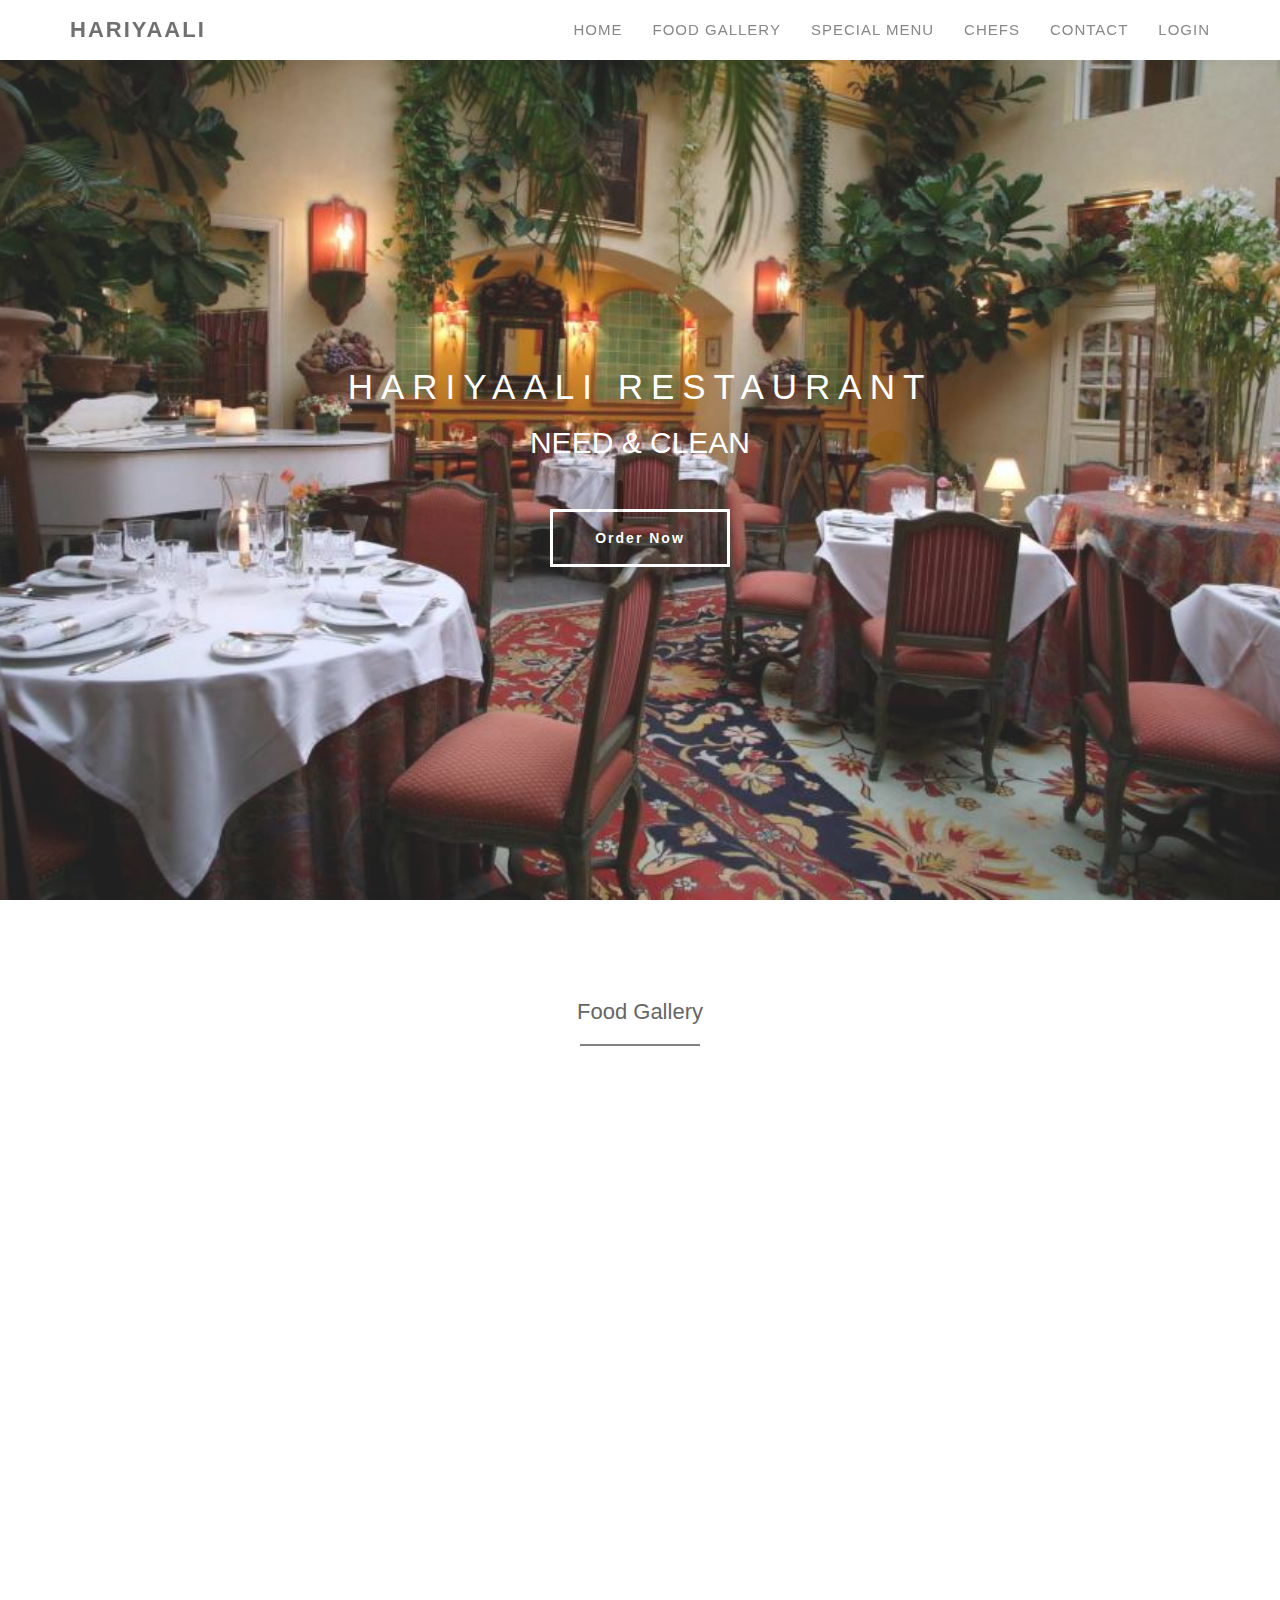
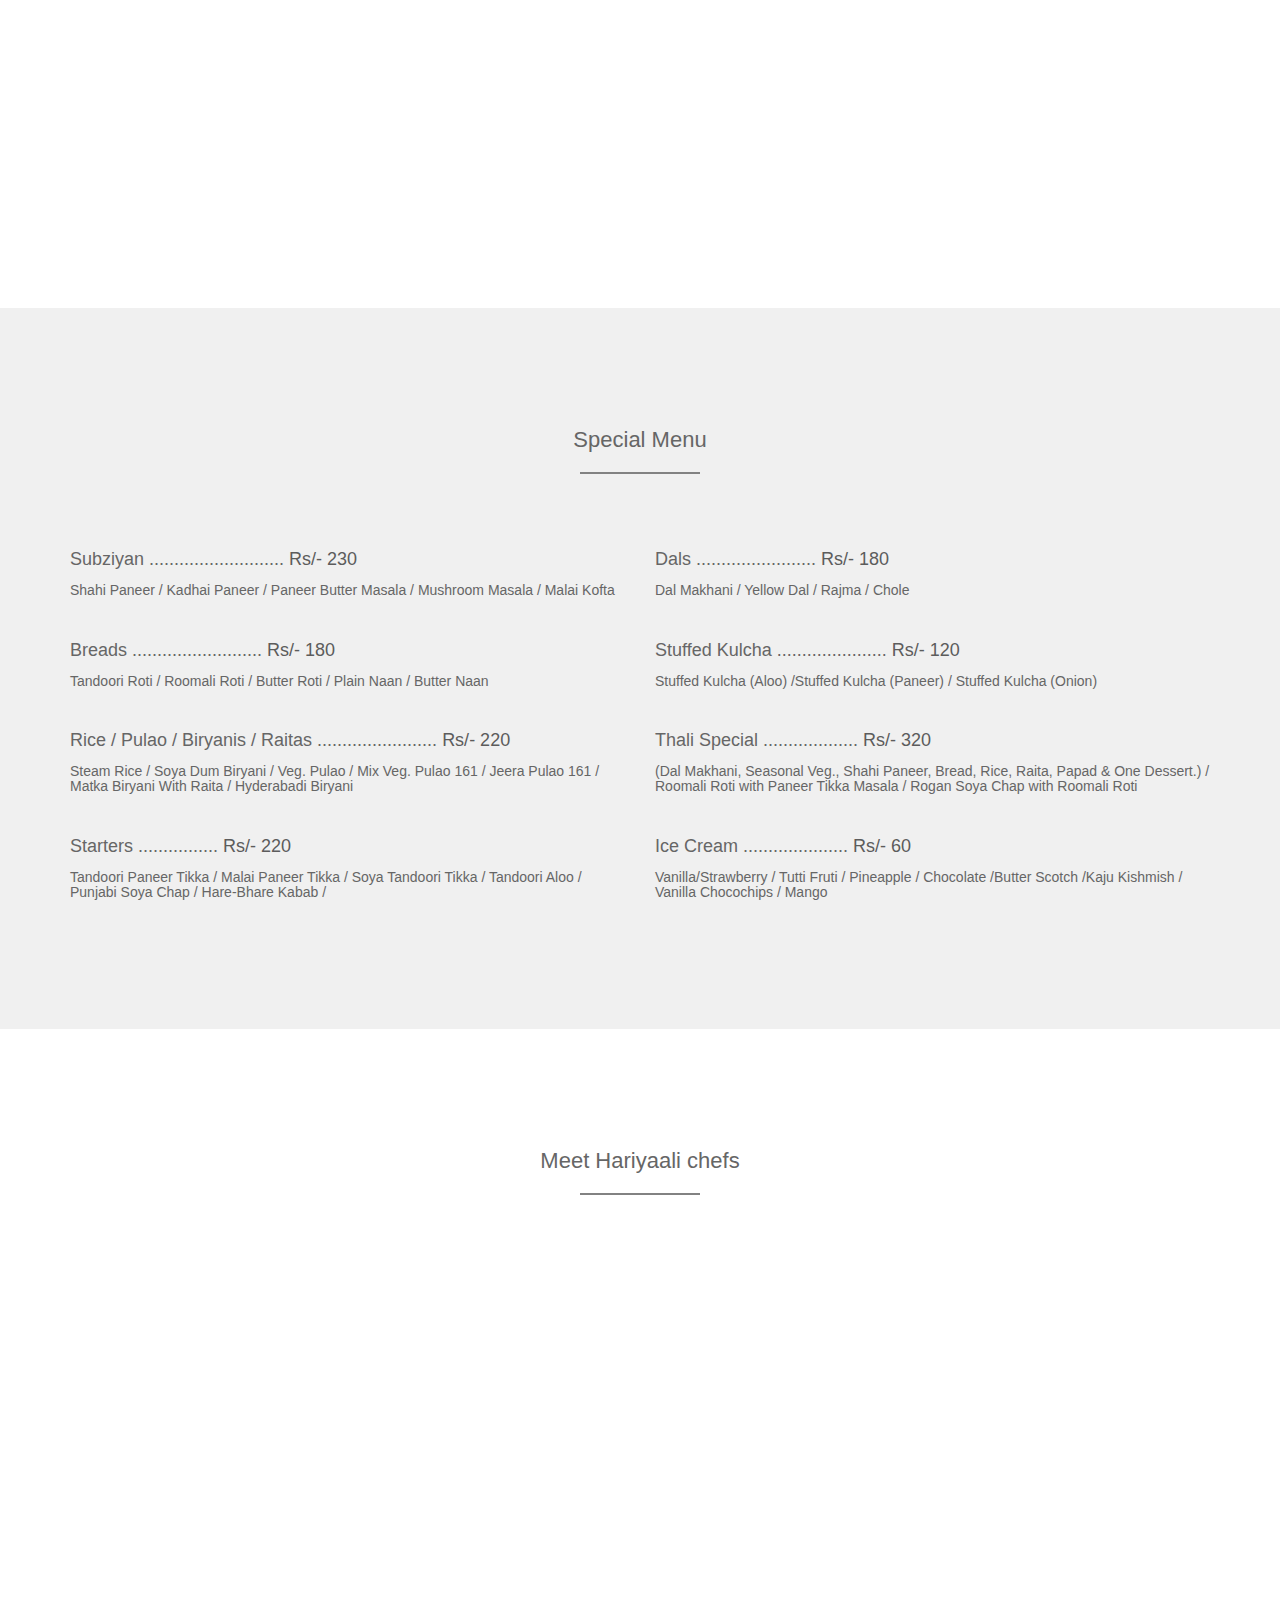
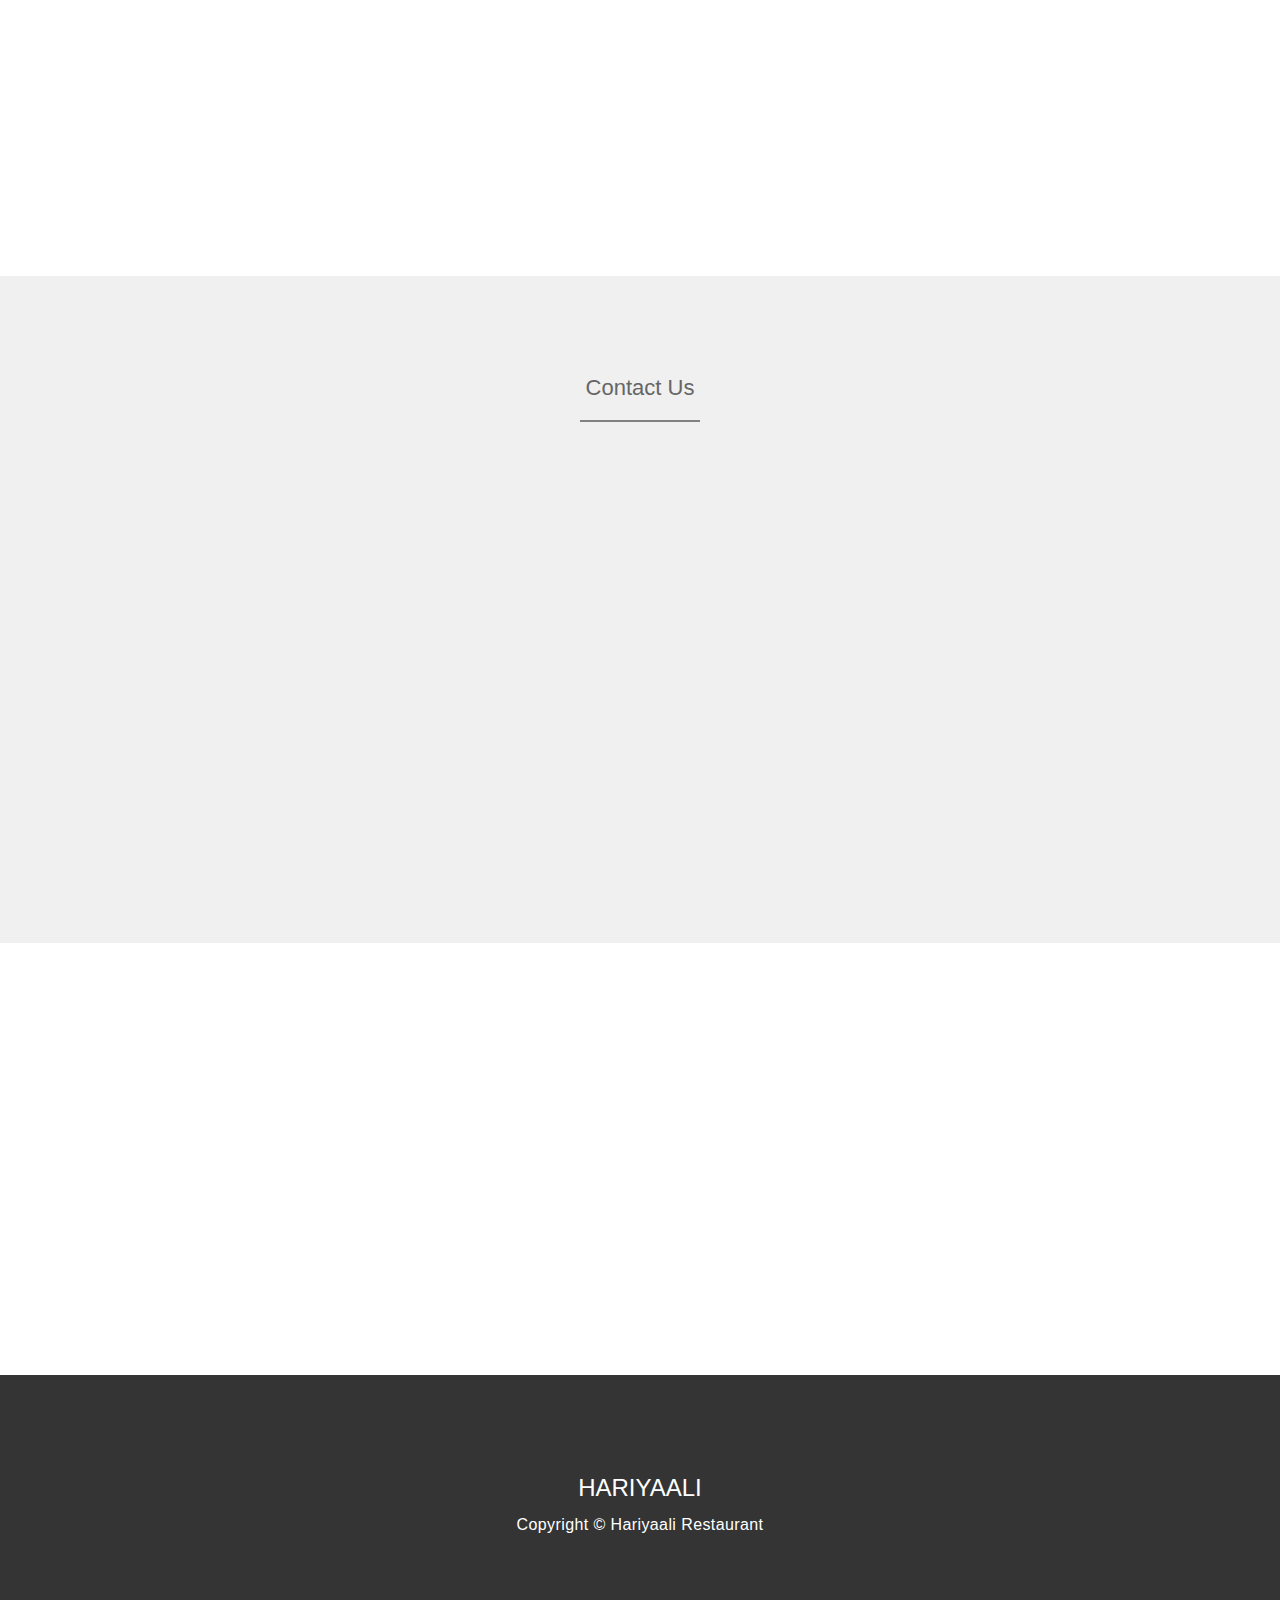
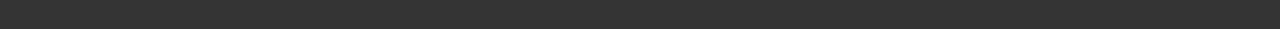
<file: index.html>
<!DOCTYPE html>
<html lang="en">
<head>
	<meta charset="utf-8">
	<title>Restaurant</title>

	<meta http-equiv="X-UA-Compatible" content="IE=Edge">
	<meta name="viewport" content="width=device-width, initial-scale=1">
	<meta name="keywords" content="">
	<meta name="description" content="">

	<link rel="stylesheet" href="css/bootstrap.min.css">
	<link rel="stylesheet" href="css/animate.min.css">
	<link rel="stylesheet" href="css/font-awesome.min.css">
	<link rel="stylesheet" href="css/nivo-lightbox.css">
	<link rel="stylesheet" href="css/nivo_themes/default/default.css">
	<link rel="stylesheet" href="css/style.css">
	<link href='https://fonts.googleapis.com/css?family=Roboto:400,500' rel='stylesheet' type='text/css'>
<link href="order.css" rel="stylesheet">
</head>
<body>

<!-- preloader section -->
<section class="preloader">
	<div class="loader"><img src="images/loading.gif" alt="#" /></div>
	<div class="sk-spinner sk-spinner-pulse"></div>
</section>

<!-- navigation section -->
<section class="navbar navbar-default navbar-fixed-top" role="navigation">
	<div class="container">
		<div class="navbar-header">
			<button class="navbar-toggle" data-toggle="collapse" data-target=".navbar-collapse">
				<span class="icon icon-bar"></span>
				<span class="icon icon-bar"></span>
				<span class="icon icon-bar"></span>
			</button>
			<a href="#" class="navbar-brand">HARIYAALI</a>
		</div>
		<div class="collapse navbar-collapse">
			<ul class="nav navbar-nav navbar-right">
				<li><a href="./index.html" class="smoothScroll">HOME</a></li>
				<li><a href="./food gallery.html"  class="smoothScroll">FOOD GALLERY</a></li>
				<li><a href="./special menu.html" class="smoothScroll">SPECIAL MENU</a></li>
				<li><a href="./chefs.html" class="smoothScroll">CHEFS</a></li>
				<li><a href="./contact.html" class="smoothScroll">CONTACT</a></li>
				<li><a href="./Login.html"  class="smoothScroll">LOGIN</a></li>

			</ul>
		</div>
		
	</div>
</section>

<!-- home section -->
<section id="home" class="parallax-section">
	<div class="container">
		<div class="row">
			<div class="col-md-12 col-sm-12">
				<h1>HARIYAALI RESTAURANT</h1>
				<h2> NEED &amp CLEAN</h2>
				<a href="#gallery" class="smoothScroll btn btn-default">Order Now</a>
			</div>
		</div>
	</div>		
</section>


<!-- gallery section -->
<section id="gallery" class="parallax-section">
	<div class="container">
		<div class="row">
			<div class="col-md-offset-2 col-md-8 col-sm-12 text-center">
				<h1 class="heading">Food Gallery</h1>
				<hr>
			</div>
			<div class="col-md-4 col-sm-4 wow fadeInUp" data-wow-delay="0.3s">
				<a href="images/gallery-img1.jpg" data-lightbox-gallery="zenda-gallery"><img src="images/gallery-img1.jpg" alt="gallery img"></a>
				<div>
					<h3>Dal Makhani </h3>
					<span>Dal Makhani / Yellow Dal / Rajma / Chole </span>
				</div>
				<a href="images/gallery-img2.jpg" data-lightbox-gallery="zenda-gallery"><img src="images/gallery-img2.jpg" alt="gallery img"></a>
				<div>
					<h3>Roomali Roti </h3>
					<span>Tandoori Roti / Roomali Roti / Butter Roti / Plain Naan / Butter Naan </span>
				</div>
			</div>
			<div class="col-md-4 col-sm-4 wow fadeInUp" data-wow-delay="0.6s">
				<a href="images/gallery-img3.jpg" data-lightbox-gallery="zenda-gallery"><img src="images/gallery-img3.jpg" alt="gallery img"></a>
				<div>
					<h3>Tandoori Paneer Tikka </h3>
					<span>Tandoori Paneer Tikka / Malai Paneer Tikka / Soya Tandoori Tikka / Tandoori AlooBread </span>
				</div>
			</div>
			<div class="col-md-4 col-sm-4 wow fadeInUp" data-wow-delay="0.9s">
				<a href="images/gallery-img4.jpg" data-lightbox-gallery="zenda-gallery"><img src="images/gallery-img4.jpg" alt="gallery img"></a>
				<div>
					<h3>Paneer Butter Masala </h3>
					<span>Shahi Paneer / Kadhai Paneer / Paneer Butter Masala / Mushroom Masala / Malai Kofta </span>
				</div>
				<a href="images/gallery-img5.jpg" data-lightbox-gallery="zenda-gallery"><img src="images/gallery-img5.jpg" alt="gallery img"></a>
				<div>
					<h3>Stuffed Kulcha </h3>
					<span>Stuffed Kulcha (Aloo)  /Stuffed Kulcha (Paneer) /  Stuffed Kulcha (Onion)</span>
				</div>
			</div>
		</div>
	</div>
</section>


<!-- menu section -->
<section id="menu" class="parallax-section">
	<div class="container">
		<div class="row">
			<div class="col-md-offset-2 col-md-8 col-sm-12 text-center">
				<h1 class="heading">Special Menu</h1>
				<hr>
			</div>
			<div class="col-md-6 col-sm-6">
				<h4>Subziyan ........................... <span>Rs/- 230</span></h4>
				<h5>Shahi Paneer  /  Kadhai Paneer  /  Paneer Butter Masala  /  Mushroom Masala  /  Malai Kofta</h5>
			</div>
			<div class="col-md-6 col-sm-6">
				<h4>Dals ........................ <span>Rs/- 180</span></h4>
				<h5>Dal Makhani	/ Yellow Dal  / Rajma /  Chole </h5>
			</div>
			<div class="col-md-6 col-sm-6">
				<h4>Breads .......................... <span>Rs/- 180</span></h4>
				<h5>Tandoori Roti  /  Roomali Roti  /  Butter Roti  / Plain Naan	/ Butter Naan</h5>
			</div>
			<div class="col-md-6 col-sm-6">
				<h4>Stuffed Kulcha ...................... <span>Rs/- 120</span></h4>
				<h5>Stuffed Kulcha (Aloo)  /Stuffed Kulcha (Paneer) /  Stuffed Kulcha (Onion)</h5>
			</div>
			<div class="col-md-6 col-sm-6">
				<h4>Rice / Pulao / Biryanis / Raitas ........................ <span>Rs/- 220</span></h4>
				<h5>Steam Rice  /  Soya Dum Biryani  /  Veg. Pulao  /  Mix Veg. Pulao	161  /  Jeera Pulao	161  /  Matka Biryani With Raita /  Hyderabadi Biryani </h5>
			</div>
			<div class="col-md-6 col-sm-6">
				<h4>Thali Special ................... <span>Rs/- 320</span></h4>
				<h5>(Dal Makhani, Seasonal Veg., Shahi Paneer, Bread, Rice, Raita, Papad & One Dessert.) /  Roomali Roti with Paneer Tikka Masala  /    Rogan Soya Chap with Roomali Roti</h5>
			</div>
			<div class="col-md-6 col-sm-6">
				<h4>Starters ................ <span>Rs/- 220</span></h4>
				<h5>Tandoori Paneer Tikka / Malai Paneer Tikka / Soya Tandoori Tikka /  Tandoori Aloo	/  Punjabi Soya Chap  /  Hare-Bhare Kabab  /</h5>
			</div>
			<div class="col-md-6 col-sm-6">
				<h4>Ice Cream ..................... <span>Rs/- 60</span></h4>
				<h5> Vanilla/Strawberry / Tutti Fruti	/  Pineapple  /  Chocolate  /Butter Scotch  /Kaju Kishmish  /  Vanilla Chocochips  /  Mango</h5>
			</div>
		</div>
	</div>
</section>		


<!-- team section -->
<section id="team" class="parallax-section">
	<div class="container">
		<div class="row">
			<div class="col-md-offset-2 col-md-8 col-sm-12 text-center">
				<h1 class="heading">Meet Hariyaali chefs</h1>
				<hr>
			</div>
			<div class="col-md-4 col-sm-4 wow fadeInUp" data-wow-delay="0.3s">
				<img src="images/team1.jpg" class="img-responsive center-block" alt="team img">
				<h4>Thanya</h4>
				<h3>Main Chef</h3>
			</div>
			<div class="col-md-4 col-sm-4 wow fadeInUp" data-wow-delay="0.6s">
				<img src="images/team2.jpg" class="img-responsive center-block" alt="team img">
				<h4>Sanaya</h4>
				<h3>Breads special</h3>
			</div>
			<div class="col-md-4 col-sm-4 wow fadeInUp" data-wow-delay="0.9s">
				<img src="images/team3.jpg" class="img-responsive center-block" alt="team img">
				<h4>Tina</h4>
				<h3>Tandoori Tikka </h3>
			</div>
		</div>
	</div>
</section>


<!-- contact section -->
<section id="contact" class="parallax-section">
	<div class="container">
		<div class="row">
			<div class="col-md-offset-1 col-md-10 col-sm-12 text-center">
				<h1 class="heading">Contact Us</h1>
				<hr>
			</div>
			<div class="col-md-offset-1 col-md-10 col-sm-12 wow fadeIn" data-wow-delay="0.9s">
				<form action="#" method="post">
					<div class="col-md-6 col-sm-6">
						<input name="name" type="text" class="form-control" id="name" placeholder="Name">
				  </div>
					<div class="col-md-6 col-sm-6">
						<input name="email" type="email" class="form-control" id="email" placeholder="Email">
				  </div>
					<div class="col-md-6 col-sm-6">
						<input name="phone" type="phone" class="form-control" id="phone" placeholder="Phone">
				  </div>
					<div class="col-md-6 col-sm-6">
						<input name="day" type="day" class="form-control" id="day" placeholder="Day">
						
				  </div>
					<div class="col-md-12 col-sm-12">
						<textarea name="message" rows="8" class="form-control" id="message" placeholder="Message"></textarea>
				  </div>
					<div class="col-md-offset-3 col-md-6 col-sm-offset-3 col-sm-6">
						<input name="submit" type="submit" class="form-control" id="submit" value="make a reservation">
					</div>
				</form>
			</div>
			<div class="col-md-2 col-sm-1"></div>
		</div>
	</div>
</section>

<!-- footer section -->
<footer class="parallax-section">
	<div class="container">
		<div class="row">
			<div class="col-md-4 col-sm-4 wow fadeInUp" data-wow-delay="0.6s">
				<h2 class="heading">Contact Info.</h2>
				<div class="ph">
					<p><i class="fa fa-phone"></i> Phone</p>
					<h4>+91-8817-80-4505, +91-9131-8519-86</h4>
				</div>
				<div class="address">
					<p><i class="fa fa-map-marker"></i> Our Location</p>
					<h4>Main Market road, Unchehra, Satna Madhya Pradesh, 485661 </h4>
				</div>
			</div>
			<div class="col-md-4 col-sm-4 wow fadeInUp" data-wow-delay="0.6s">
				<h2 class="heading">Open Hours</h2>
					<p>Sunday <span>10:30 AM - 10:00 PM</span></p>
					<p>Mon-Fri <span>9:00 AM - 8:00 PM</span></p>
					<p>Saturday <span>11:30 AM - 10:00 PM</span></p>
			</div>
			<div class="col-md-4 col-sm-4 wow fadeInUp" data-wow-delay="0.6s">
				<h2 class="heading">Follow Us</h2>
				<ul class="social-icon">
					<li><a href="#" class="fa fa-facebook wow bounceIn" data-wow-delay="0.3s"></a></li>
					<li><a href="#" class="fa fa-twitter wow bounceIn" data-wow-delay="0.6s"></a></li>
					<li><a href="#" class="fa fa-instagram wow bounceIn" data-wow-delay="0.9s"></a></li>
					<li><a href="#" class="fa fa-whatsapp wow bounceIn" data-wow-delay="0.9s"></a></li>
					<li><a href="#" class="fa fa-youtube wow bounceIn" data-wow-delay="0.9s"></a></li>
				</ul>
			</div>
			<div class="col-md-4 col-sm-4 wow fadeInUp" data-wow-delay="0.6s">
				<h2 class="heading"> </h2>
			</div>
		</div>
	</div>
</footer>


<!-- copyright section -->
<section id="copyright">
	<div class="container">
		<div class="row">
			<div class="col-md-12 col-sm-12">
				<h3>HARIYAALI</h3>
				<p>Copyright © Hariyaali Restaurant </P> 
                

			</div>
		</div>
	</div>
</section>

<!-- JAVASCRIPT JS FILES -->	
<script src="js/jquery.js"></script>
<script src="js/bootstrap.min.js"></script>
<script src="js/jquery.parallax.js"></script>
<script src="js/smoothscroll.js"></script>
<script src="js/nivo-lightbox.min.js"></script>
<script src="js/wow.min.js"></script>
<script src="js/custom.js"></script>
</body>
</html>
</file>
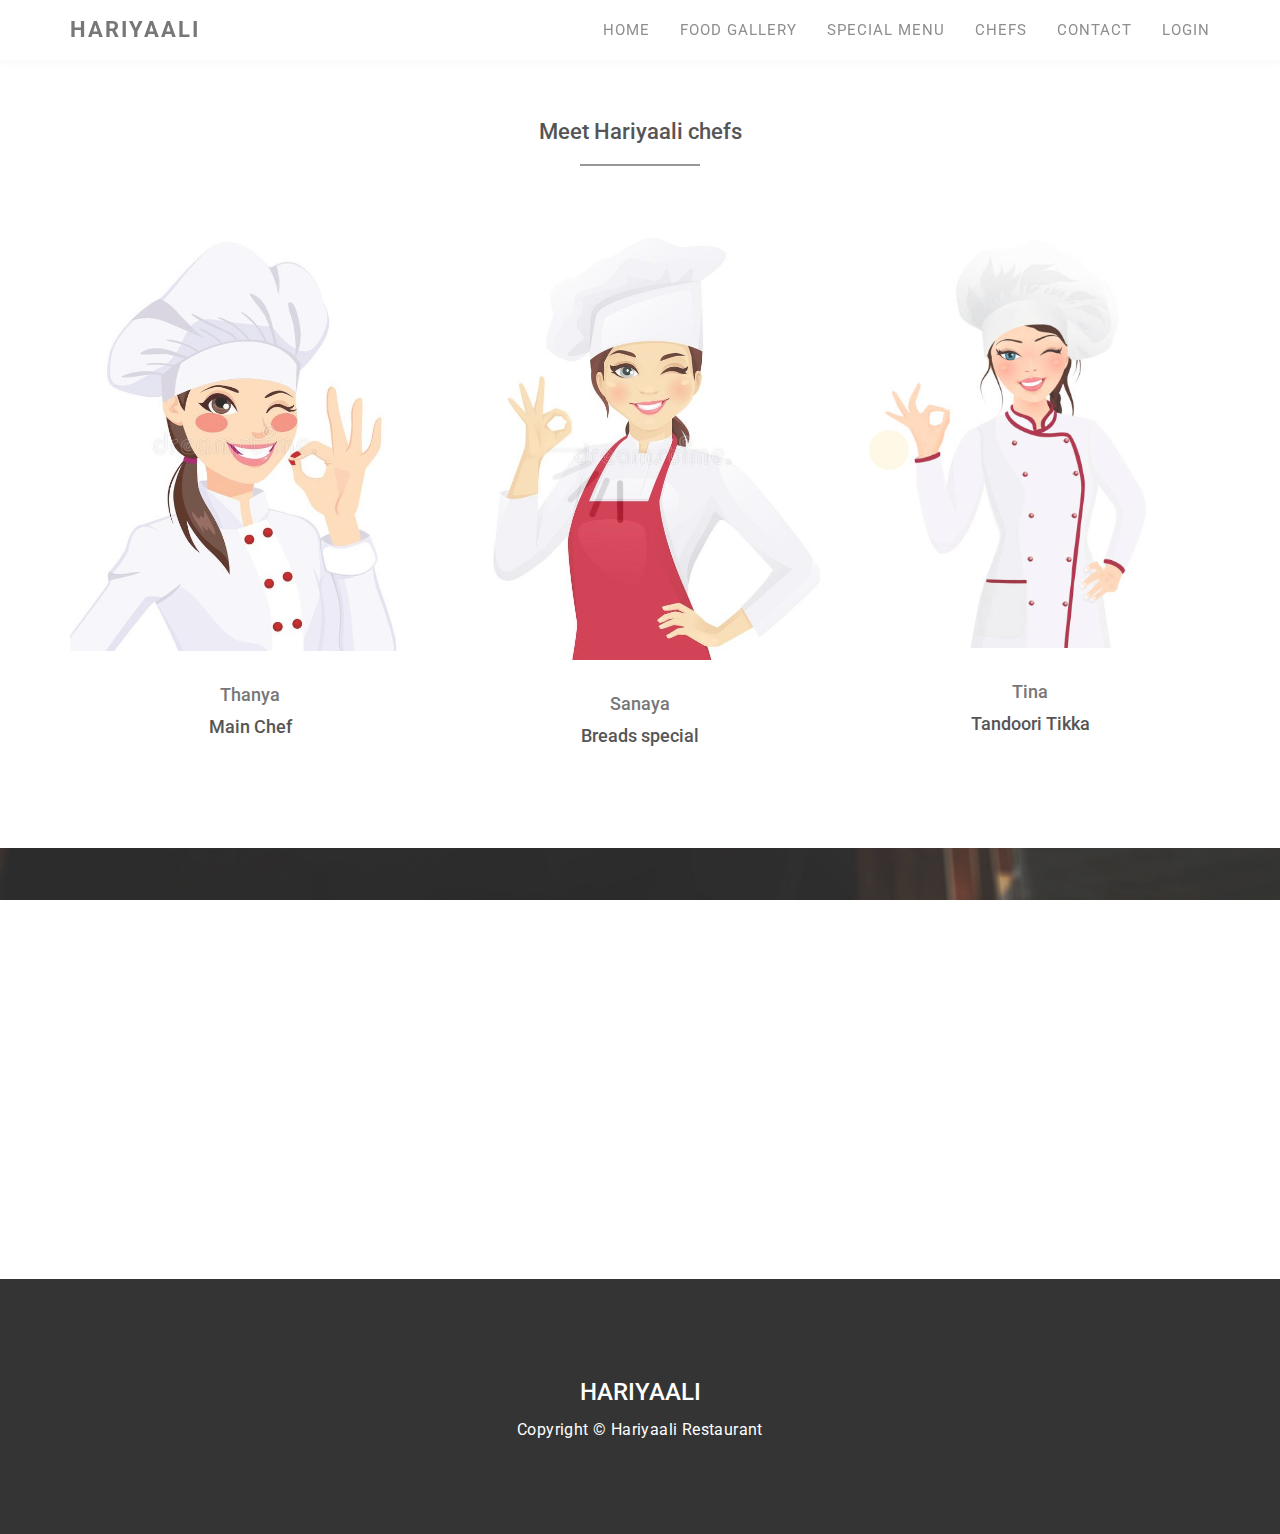
<file: chefs.html>
<!DOCTYPE html>
<html lang="en">
<head>
	<meta charset="utf-8">
	<title>Restaurant</title>

	<meta http-equiv="X-UA-Compatible" content="IE=Edge">
	<meta name="viewport" content="width=device-width, initial-scale=1">
	<meta name="keywords" content="">
	<meta name="description" content="">

	<link rel="stylesheet" href="css/bootstrap.min.css">
	<link rel="stylesheet" href="css/animate.min.css">
	<link rel="stylesheet" href="css/font-awesome.min.css">
	<link rel="stylesheet" href="css/nivo-lightbox.css">
	<link rel="stylesheet" href="css/nivo_themes/default/default.css">
	<link rel="stylesheet" href="css/style.css">
	<link href='https://fonts.googleapis.com/css?family=Roboto:400,500' rel='stylesheet' type='text/css'>

</head>
<body>

<!-- preloader section -->
<section class="preloader">
	<div class="loader"><img src="images/loading.gif" alt="#" /></div>
	<div class="sk-spinner sk-spinner-pulse"></div>
</section>

<!-- navigation section -->
<section class="navbar navbar-default navbar-fixed-top" role="navigation">
	<div class="container">
		<div class="navbar-header">
			<button class="navbar-toggle" data-toggle="collapse" data-target=".navbar-collapse">
				<span class="icon icon-bar"></span>
				<span class="icon icon-bar"></span>
				<span class="icon icon-bar"></span>
			</button>
			<a href="#" class="navbar-brand">HARIYAALI</a>
		</div>
		<div class="collapse navbar-collapse">
			<ul class="nav navbar-nav navbar-right">
				<li><a href="./index.html" class="smoothScroll">HOME</a></li>
				<li><a href="./food gallery.html"  class="smoothScroll">FOOD GALLERY</a></li>
				<li><a href="./special menu.html" class="smoothScroll">SPECIAL MENU</a></li>
				<li><a href="./chefs.html" class="smoothScroll">CHEFS</a></li>
				<li><a href="./contact.html" class="smoothScroll">CONTACT</a></li>
				<li><a href="./Login.html"  class="smoothScroll">LOGIN</a></li>

			</ul>
		</div>
		
	</div>
</section>
<!-- team section -->
<section id="team" class="parallax-section">
	<div class="container">
		<div class="row">
			<div class="col-md-offset-2 col-md-8 col-sm-12 text-center">
				<h1 class="heading">Meet Hariyaali chefs</h1>
				<hr>
			</div>
			<div class="col-md-4 col-sm-4 wow fadeInUp" data-wow-delay="0.3s">
				<img src="images/team1.jpg" class="img-responsive center-block" alt="team img">
				<h4>Thanya</h4>
				<h3>Main Chef</h3>
			</div>
			<div class="col-md-4 col-sm-4 wow fadeInUp" data-wow-delay="0.6s">
				<img src="images/team2.jpg" class="img-responsive center-block" alt="team img">
				<h4>Sanaya</h4>
				<h3>Breads special</h3>
			</div>
			<div class="col-md-4 col-sm-4 wow fadeInUp" data-wow-delay="0.9s">
				<img src="images/team3.jpg" class="img-responsive center-block" alt="team img">
				<h4>Tina</h4>
				<h3>Tandoori Tikka </h3>
			</div>
		</div>
	</div>
</section>
<!-- footer section -->
<footer class="parallax-section">
	<div class="container">
		<div class="row">
			<div class="col-md-4 col-sm-4 wow fadeInUp" data-wow-delay="0.6s">
				<h2 class="heading">Contact Info.</h2>
				<div class="ph">
					<p><i class="fa fa-phone"></i> Phone</p>
					<h4>+91-8817-80-4505, +91-9131-8519-86</h4>
				</div>
				<div class="address">
					<p><i class="fa fa-map-marker"></i> Our Location</p>
					<h4>Main Market road, Unchehra, Satna Madhya Pradesh, 485661 </h4>
				</div>
			</div>
			<div class="col-md-4 col-sm-4 wow fadeInUp" data-wow-delay="0.6s">
				<h2 class="heading">Open Hours</h2>
					<p>Sunday <span>10:30 AM - 10:00 PM</span></p>
					<p>Mon-Fri <span>9:00 AM - 8:00 PM</span></p>
					<p>Saturday <span>11:30 AM - 10:00 PM</span></p>
			</div>
			<div class="col-md-4 col-sm-4 wow fadeInUp" data-wow-delay="0.6s">
				<h2 class="heading">Follow Us</h2>
				<ul class="social-icon">
					<li><a href="#" class="fa fa-facebook wow bounceIn" data-wow-delay="0.3s"></a></li>
					<li><a href="#" class="fa fa-twitter wow bounceIn" data-wow-delay="0.6s"></a></li>
					<li><a href="#" class="fa fa-instagram wow bounceIn" data-wow-delay="0.9s"></a></li>
					<li><a href="#" class="fa fa-whatsapp wow bounceIn" data-wow-delay="0.9s"></a></li>
					<li><a href="#" class="fa fa-youtube wow bounceIn" data-wow-delay="0.9s"></a></li>
				</ul>
			</div>
			<div class="col-md-4 col-sm-4 wow fadeInUp" data-wow-delay="0.6s">
				<h2 class="heading"> </h2>
			</div>
		</div>
	</div>
</footer>


<!-- copyright section -->
<section id="copyright">
	<div class="container">
		<div class="row">
			<div class="col-md-12 col-sm-12">
				<h3>HARIYAALI</h3>
				<p>Copyright © Hariyaali Restaurant </P> 
                

			</div>
		</div>
	</div>
</section>

<!-- JAVASCRIPT JS FILES -->	
<script src="js/jquery.js"></script>
<script src="js/bootstrap.min.js"></script>
<script src="js/jquery.parallax.js"></script>
<script src="js/smoothscroll.js"></script>
<script src="js/nivo-lightbox.min.js"></script>
<script src="js/wow.min.js"></script>
<script src="js/custom.js"></script>

</body>
</html>
</file>
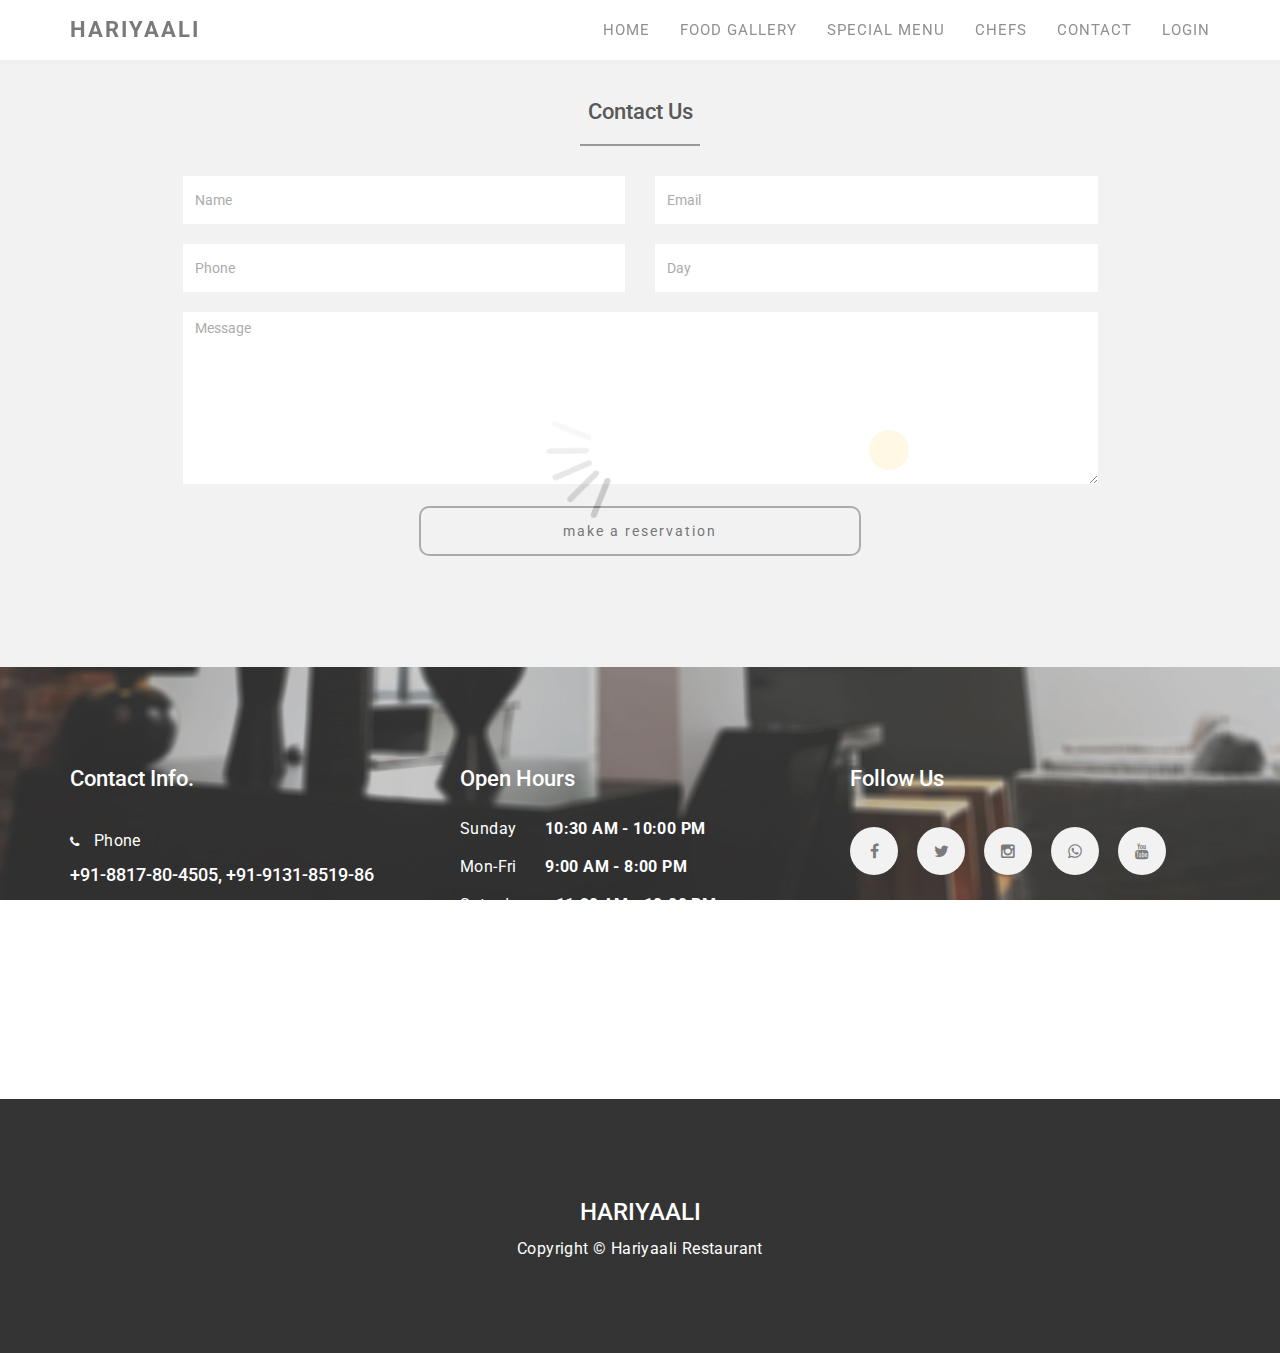
<file: contact.html>
<?php
	?>
<!DOCTYPE html>
<html lang="en">
<head>
	<meta charset="utf-8">
	<title>Restaurant</title>

	<meta http-equiv="X-UA-Compatible" content="IE=Edge">
	<meta name="viewport" content="width=device-width, initial-scale=1">
	<meta name="keywords" content="">
	<meta name="description" content="">

	<link rel="stylesheet" href="css/bootstrap.min.css">
	<link rel="stylesheet" href="css/animate.min.css">
	<link rel="stylesheet" href="css/font-awesome.min.css">
	<link rel="stylesheet" href="css/nivo-lightbox.css">
	<link rel="stylesheet" href="css/nivo_themes/default/default.css">
	<link rel="stylesheet" href="css/style.css">
	<link href='https://fonts.googleapis.com/css?family=Roboto:400,500' rel='stylesheet' type='text/css'>

</head>
<body>

<!-- preloader section -->
<section class="preloader">
	<div class="loader"><img src="images/loading.gif" alt="#" /></div>
	<div class="sk-spinner sk-spinner-pulse"></div>
</section>

<!-- navigation section -->
<section class="navbar navbar-default navbar-fixed-top" role="navigation">
	<div class="container">
		<div class="navbar-header">
			<button class="navbar-toggle" data-toggle="collapse" data-target=".navbar-collapse">
				<span class="icon icon-bar"></span>
				<span class="icon icon-bar"></span>
				<span class="icon icon-bar"></span>
			</button>
			<a href="#" class="navbar-brand">HARIYAALI</a>
		</div>
		<div class="collapse navbar-collapse">
			<ul class="nav navbar-nav navbar-right">
				<li><a href="./index.html" class="smoothScroll">HOME</a></li>
				<li><a href="./food gallery.html"  class="smoothScroll">FOOD GALLERY</a></li>
				<li><a href="./special menu.html" class="smoothScroll">SPECIAL MENU</a></li>
				<li><a href="./chefs.html" class="smoothScroll">CHEFS</a></li>
				<li><a href="./contact.html" class="smoothScroll">CONTACT</a></li>
				<li><a href="./Login.html"  class="smoothScroll">LOGIN</a></li>

			</ul>
		</div>
		
	</div>
</section>
<!-- contact section -->
<section id="contact" class="parallax-section">
	<div class="container">
		<div class="row">
			<div class="col-md-offset-1 col-md-10 col-sm-12 text-center">
				<h1 class="heading">Contact Us</h1>
				<hr>
			</div>
			<div class="col-md-offset-1 col-md-10 col-sm-12 wow fadeIn" data-wow-delay="0.9s">
				<form action="#" method="post">
					<div class="col-md-6 col-sm-6">
						<input name="name" type="text" class="form-control" id="name" placeholder="Name">
				  </div>
					<div class="col-md-6 col-sm-6">
						<input name="email" type="email" class="form-control" id="email" placeholder="Email">
				  </div>
					<div class="col-md-6 col-sm-6">
						<input name="phone" type="phone" class="form-control" id="phone" placeholder="Phone">
				  </div>
					<div class="col-md-6 col-sm-6">
						<input name="day" type="day" class="form-control" id="day" placeholder="Day">
						
				  </div>
					<div class="col-md-12 col-sm-12">
						<textarea name="message" rows="8" class="form-control" id="message" placeholder="Message"></textarea>
				  </div>
					<div class="col-md-offset-3 col-md-6 col-sm-offset-3 col-sm-6">
						<input name="submit" type="submit" class="form-control" id="submit" value="make a reservation">
					</div>
				</form>
			</div>
			<div class="col-md-2 col-sm-1"></div>
		</div>
	</div>
</section>
<!-- footer section -->
<footer class="parallax-section">
	<div class="container">
		<div class="row">
			<div class="col-md-4 col-sm-4 wow fadeInUp" data-wow-delay="0.6s">
				<h2 class="heading">Contact Info.</h2>
				<div class="ph">
					<p><i class="fa fa-phone"></i> Phone</p>
					<h4>+91-8817-80-4505, +91-9131-8519-86</h4>
				</div>
				<div class="address">
					<p><i class="fa fa-map-marker"></i> Our Location</p>
					<h4>Main Market road, Unchehra, Satna Madhya Pradesh, 485661 </h4>
				</div>
			</div>
			<div class="col-md-4 col-sm-4 wow fadeInUp" data-wow-delay="0.6s">
				<h2 class="heading">Open Hours</h2>
					<p>Sunday <span>10:30 AM - 10:00 PM</span></p>
					<p>Mon-Fri <span>9:00 AM - 8:00 PM</span></p>
					<p>Saturday <span>11:30 AM - 10:00 PM</span></p>
			</div>
			<div class="col-md-4 col-sm-4 wow fadeInUp" data-wow-delay="0.6s">
				<h2 class="heading">Follow Us</h2>
				<ul class="social-icon">
					<li><a href="#" class="fa fa-facebook wow bounceIn" data-wow-delay="0.3s"></a></li>
					<li><a href="#" class="fa fa-twitter wow bounceIn" data-wow-delay="0.6s"></a></li>
					<li><a href="#" class="fa fa-instagram wow bounceIn" data-wow-delay="0.9s"></a></li>
					<li><a href="#" class="fa fa-whatsapp wow bounceIn" data-wow-delay="0.9s"></a></li>
					<li><a href="#" class="fa fa-youtube wow bounceIn" data-wow-delay="0.9s"></a></li>
				</ul>
			</div>
			<div class="col-md-4 col-sm-4 wow fadeInUp" data-wow-delay="0.6s">
				<h2 class="heading"> </h2>
			</div>
		</div>
	</div>
</footer>


<!-- copyright section -->
<section id="copyright">
	<div class="container">
		<div class="row">
			<div class="col-md-12 col-sm-12">
				<h3>HARIYAALI</h3>
				<p>Copyright © Hariyaali Restaurant </P> 
                

			</div>
		</div>
	</div>
</section>

<!-- JAVASCRIPT JS FILES -->	
<script src="js/jquery.js"></script>
<script src="js/bootstrap.min.js"></script>
<script src="js/jquery.parallax.js"></script>
<script src="js/smoothscroll.js"></script>
<script src="js/nivo-lightbox.min.js"></script>
<script src="js/wow.min.js"></script>
<script src="js/custom.js"></script>

</body>
</html>
</file>
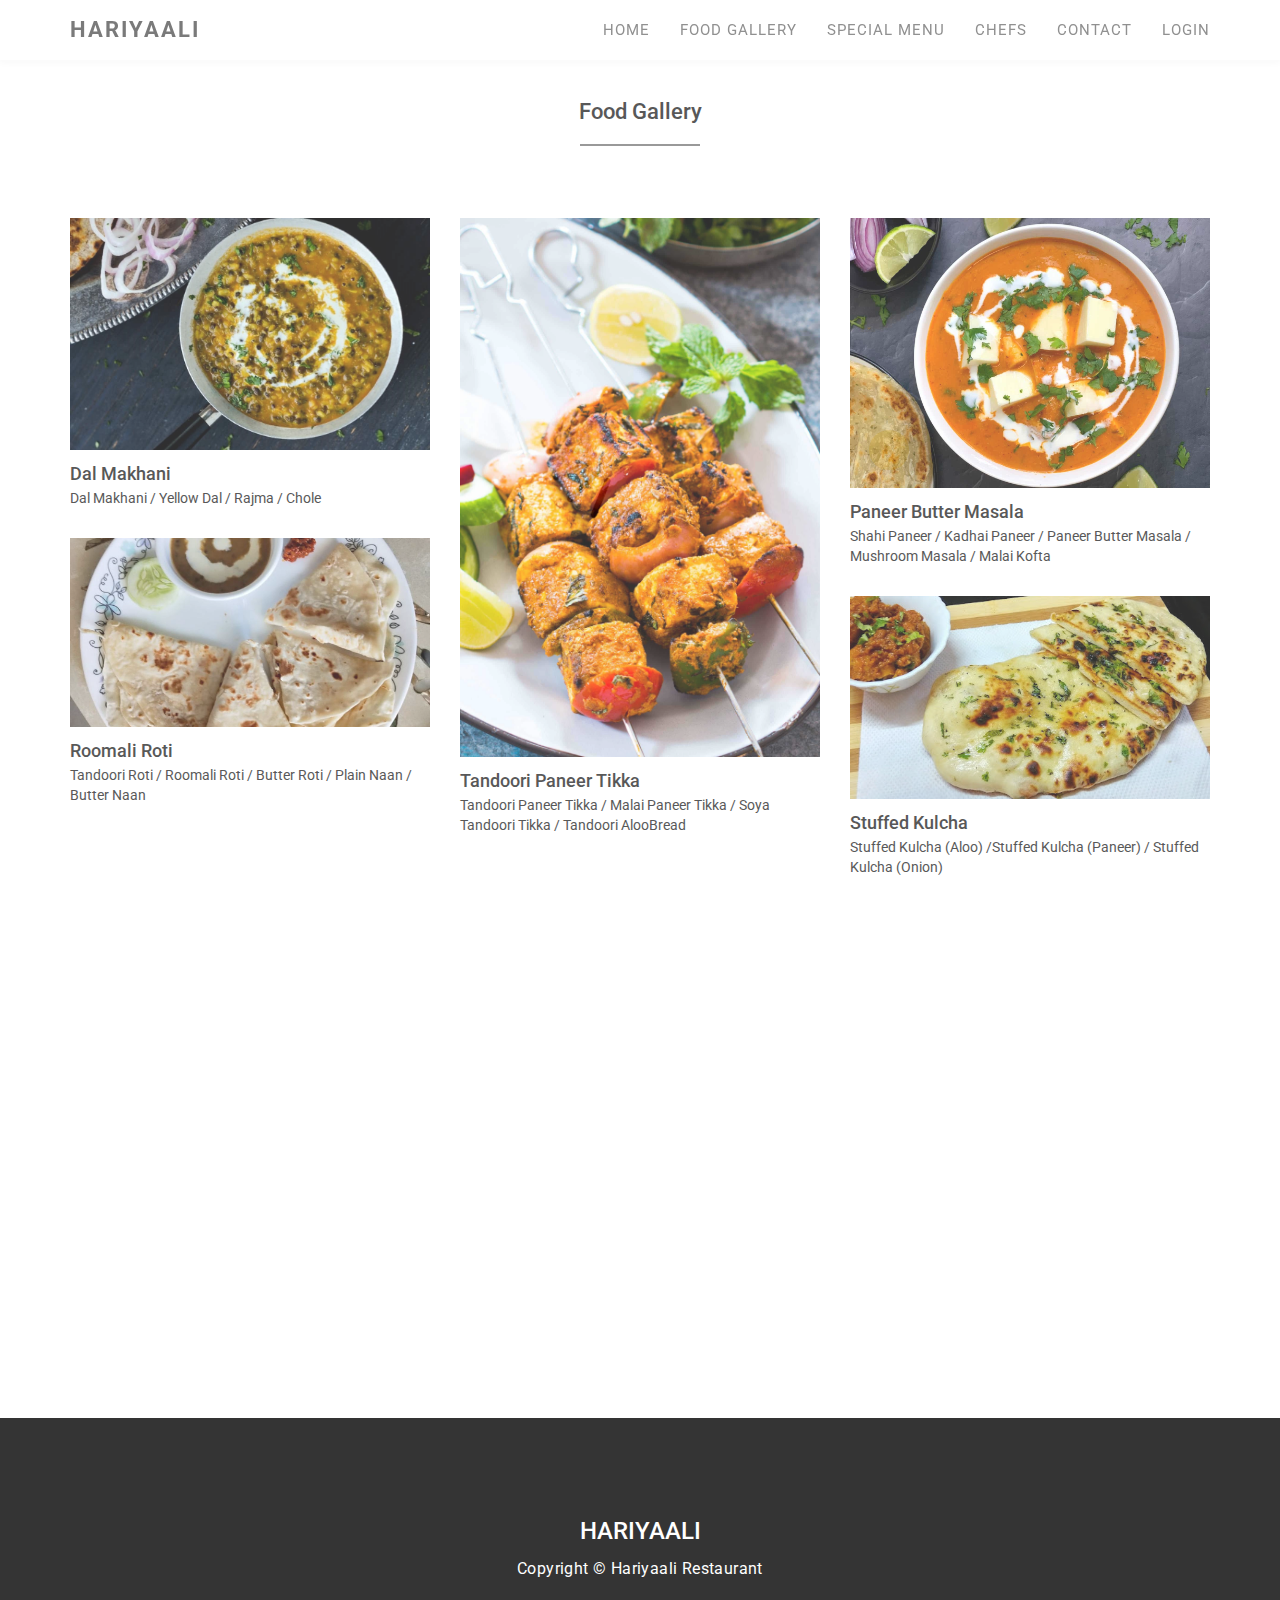
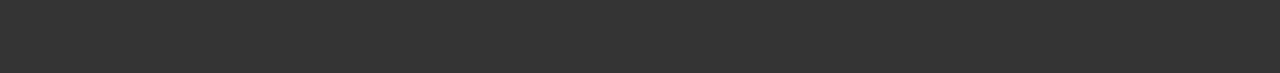
<file: food gallery.html>
<!DOCTYPE html>
<html lang="en">
<head>
	<meta charset="utf-8">
	<title>Restaurant</title>

	<meta http-equiv="X-UA-Compatible" content="IE=Edge">
	<meta name="viewport" content="width=device-width, initial-scale=1">
	<meta name="keywords" content="">
	<meta name="description" content="">

	<link rel="stylesheet" href="css/bootstrap.min.css">
	<link rel="stylesheet" href="css/animate.min.css">
	<link rel="stylesheet" href="css/font-awesome.min.css">
	<link rel="stylesheet" href="css/nivo-lightbox.css">
	<link rel="stylesheet" href="css/nivo_themes/default/default.css">
	<link rel="stylesheet" href="css/style.css">
	<link href='https://fonts.googleapis.com/css?family=Roboto:400,500' rel='stylesheet' type='text/css'>

</head>
<body>

<!-- preloader section -->
<section class="preloader">
	<div class="loader"><img src="images/loading.gif" alt="#" /></div>
	<div class="sk-spinner sk-spinner-pulse"></div>
</section>

<!-- navigation section -->
<section class="navbar navbar-default navbar-fixed-top" role="navigation">
	<div class="container">
		<div class="navbar-header">
			<button class="navbar-toggle" data-toggle="collapse" data-target=".navbar-collapse">
				<span class="icon icon-bar"></span>
				<span class="icon icon-bar"></span>
				<span class="icon icon-bar"></span>
			</button>
			<a href="#" class="navbar-brand">HARIYAALI</a>
		</div>
		<div class="collapse navbar-collapse">
			<ul class="nav navbar-nav navbar-right">
				<li><a href="./index.html" class="smoothScroll">HOME</a></li>
				<li><a href="./food gallery.html"  class="smoothScroll">FOOD GALLERY</a></li>
				<li><a href="./special menu.html" class="smoothScroll">SPECIAL MENU</a></li>
				<li><a href="./chefs.html" class="smoothScroll">CHEFS</a></li>
				<li><a href="./contact.html" class="smoothScroll">CONTACT</a></li>
				<li><a href="./Login.html"  class="smoothScroll">LOGIN</a></li>

			</ul>
		</div>
		
	</div>
</section>
<!-- gallery section -->
<section id="gallery" class="parallax-section">
	<div class="container">
		<div class="row">
			<div class="col-md-offset-2 col-md-8 col-sm-12 text-center">
				<h1 class="heading">Food Gallery</h1>
				<hr>
			</div>
			<div class="col-md-4 col-sm-4 wow fadeInUp" data-wow-delay="0.3s">
				<a href="images/gallery-img1.jpg" data-lightbox-gallery="zenda-gallery"><img src="images/gallery-img1.jpg" alt="gallery img"></a>
				<div>
					<h3>Dal Makhani </h3>
					<span>Dal Makhani / Yellow Dal / Rajma / Chole </span>
				</div>
				<a href="images/gallery-img2.jpg" data-lightbox-gallery="zenda-gallery"><img src="images/gallery-img2.jpg" alt="gallery img"></a>
				<div>
					<h3>Roomali Roti </h3>
					<span>Tandoori Roti / Roomali Roti / Butter Roti / Plain Naan / Butter Naan </span>
				</div>
			</div>
			<div class="col-md-4 col-sm-4 wow fadeInUp" data-wow-delay="0.6s">
				<a href="images/gallery-img3.jpg" data-lightbox-gallery="zenda-gallery"><img src="images/gallery-img3.jpg" alt="gallery img"></a>
				<div>
					<h3>Tandoori Paneer Tikka </h3>
					<span>Tandoori Paneer Tikka / Malai Paneer Tikka / Soya Tandoori Tikka / Tandoori AlooBread </span>
				</div>
			</div>
			<div class="col-md-4 col-sm-4 wow fadeInUp" data-wow-delay="0.9s">
				<a href="images/gallery-img4.jpg" data-lightbox-gallery="zenda-gallery"><img src="images/gallery-img4.jpg" alt="gallery img"></a>
				<div>
					<h3>Paneer Butter Masala </h3>
					<span>Shahi Paneer / Kadhai Paneer / Paneer Butter Masala / Mushroom Masala / Malai Kofta </span>
				</div>
				<a href="images/gallery-img5.jpg" data-lightbox-gallery="zenda-gallery"><img src="images/gallery-img5.jpg" alt="gallery img"></a>
				<div>
					<h3>Stuffed Kulcha </h3>
					<span>Stuffed Kulcha (Aloo)  /Stuffed Kulcha (Paneer) /  Stuffed Kulcha (Onion)</span>
				</div>
			</div>
		</div>
	</div>
</section>
<!-- footer section -->
<footer class="parallax-section">
	<div class="container">
		<div class="row">
			<div class="col-md-4 col-sm-4 wow fadeInUp" data-wow-delay="0.6s">
				<h2 class="heading">Contact Info.</h2>
				<div class="ph">
					<p><i class="fa fa-phone"></i> Phone</p>
					<h4>+91-8817-80-4505, +91-9131-8519-86</h4>
				</div>
				<div class="address">
					<p><i class="fa fa-map-marker"></i> Our Location</p>
					<h4>Main Market road, Unchehra, Satna Madhya Pradesh, 485661 </h4>
				</div>
			</div>
			<div class="col-md-4 col-sm-4 wow fadeInUp" data-wow-delay="0.6s">
				<h2 class="heading">Open Hours</h2>
					<p>Sunday <span>10:30 AM - 10:00 PM</span></p>
					<p>Mon-Fri <span>9:00 AM - 8:00 PM</span></p>
					<p>Saturday <span>11:30 AM - 10:00 PM</span></p>
			</div>
			<div class="col-md-4 col-sm-4 wow fadeInUp" data-wow-delay="0.6s">
				<h2 class="heading">Follow Us</h2>
				<ul class="social-icon">
					<li><a href="#" class="fa fa-facebook wow bounceIn" data-wow-delay="0.3s"></a></li>
					<li><a href="#" class="fa fa-twitter wow bounceIn" data-wow-delay="0.6s"></a></li>
					<li><a href="#" class="fa fa-instagram wow bounceIn" data-wow-delay="0.9s"></a></li>
					<li><a href="#" class="fa fa-whatsapp wow bounceIn" data-wow-delay="0.9s"></a></li>
					<li><a href="#" class="fa fa-youtube wow bounceIn" data-wow-delay="0.9s"></a></li>
				</ul>
			</div>
			<div class="col-md-4 col-sm-4 wow fadeInUp" data-wow-delay="0.6s">
				<h2 class="heading"> </h2>
			</div>
		</div>
	</div>
</footer>


<!-- copyright section -->
<section id="copyright">
	<div class="container">
		<div class="row">
			<div class="col-md-12 col-sm-12">
				<h3>HARIYAALI</h3>
				<p>Copyright © Hariyaali Restaurant </P> 
                

			</div>
		</div>
	</div>
</section>

<!-- JAVASCRIPT JS FILES -->	
<script src="js/jquery.js"></script>
<script src="js/bootstrap.min.js"></script>
<script src="js/jquery.parallax.js"></script>
<script src="js/smoothscroll.js"></script>
<script src="js/nivo-lightbox.min.js"></script>
<script src="js/wow.min.js"></script>
<script src="js/custom.js"></script>

</body>
</html>
</file>
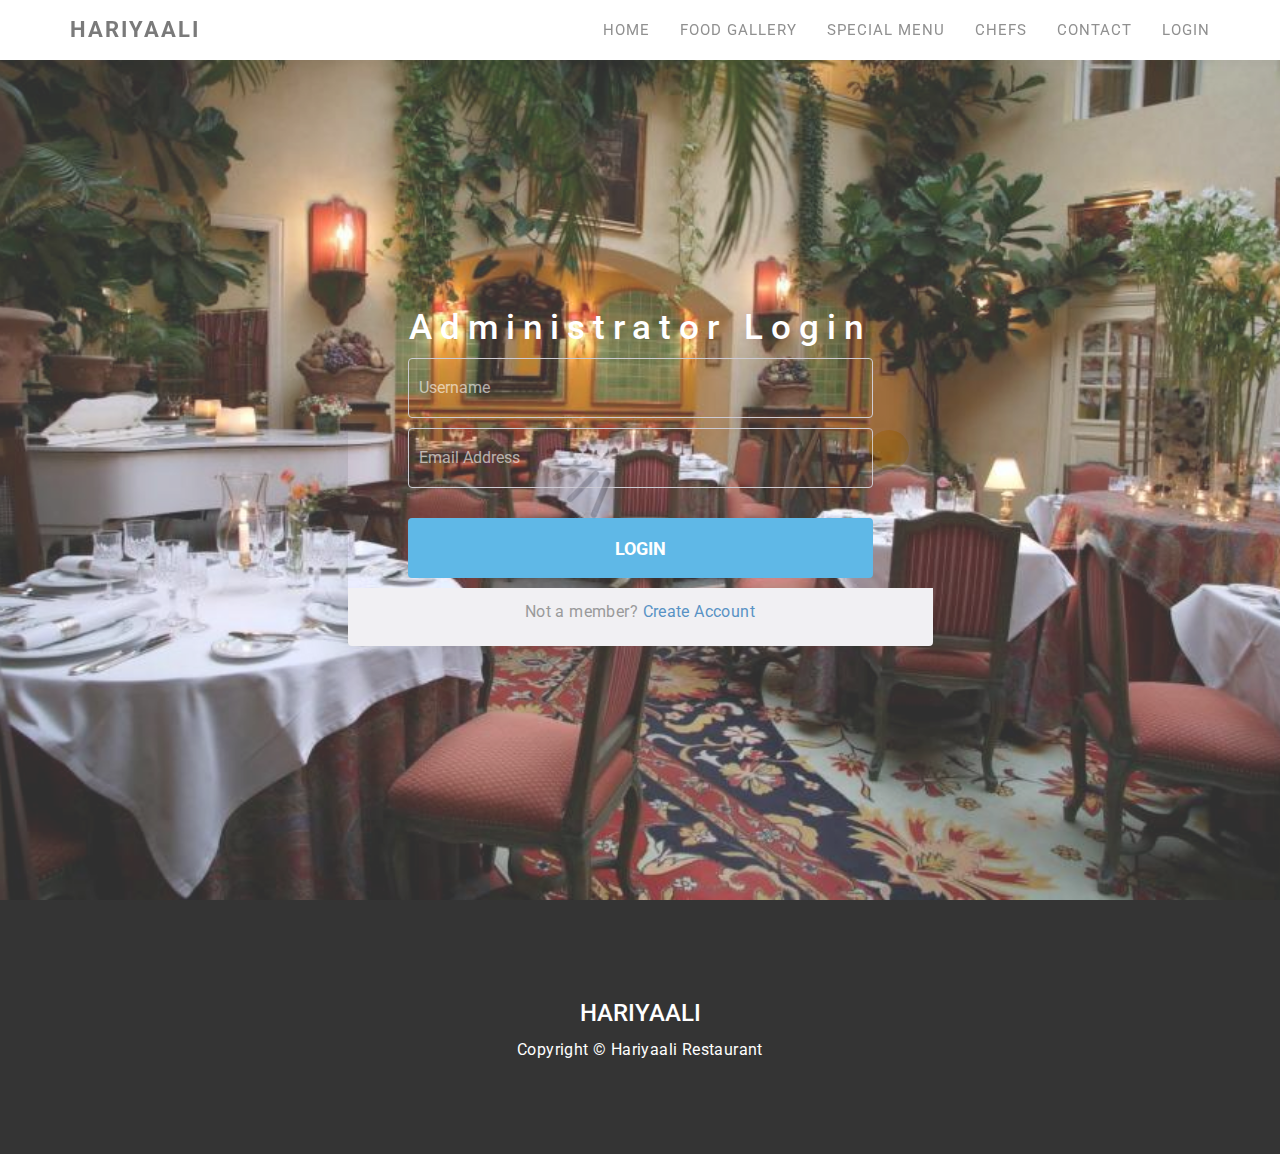
<file: Login.html>
<!DOCTYPE html>
<html lang="en">
<head>
	<meta charset="utf-8">
	<title>Restaurant</title>

	<meta http-equiv="X-UA-Compatible" content="IE=Edge">
	<meta name="viewport" content="width=device-width, initial-scale=1">
	<meta name="keywords" content="">
	<meta name="description" content="">

	<link rel="stylesheet" href="css/bootstrap.min.css">
	<link rel="stylesheet" href="css/animate.min.css">
	<link rel="stylesheet" href="css/font-awesome.min.css">
	<link rel="stylesheet" href="css/nivo-lightbox.css">
	<link rel="stylesheet" href="css/nivo_themes/default/default.css">
	<link rel="stylesheet" href="css/style.css">
	<link href='https://fonts.googleapis.com/css?family=Roboto:400,500' rel='stylesheet' type='text/css'>
	
</head>
<body>
<!-- preloader section -->
<section class="preloader">
	<div class="loader"><img src="images/loading.gif" alt="#" /></div>
	<div class="sk-spinner sk-spinner-pulse"></div>

</section>
<!-- navigation section -->
<section class="navbar navbar-default navbar-fixed-top" role="navigation">
	<div class="container">
		<div class="navbar-header">
			<button class="navbar-toggle" data-toggle="collapse" data-target=".navbar-collapse">
				<span class="icon icon-bar"></span>
				<span class="icon icon-bar"></span>
				<span class="icon icon-bar"></span>
			</button>
			<a href="#" class="navbar-brand">HARIYAALI</a>
		</div>
		<div class="collapse navbar-collapse">
			<ul class="nav navbar-nav navbar-right">
				<li><a href="./index.html" class="smoothScroll">HOME</a></li>
				<li><a href="./food gallery.html"  class="smoothScroll">FOOD GALLERY</a></li>
				<li><a href="./special menu.html" class="smoothScroll">SPECIAL MENU</a></li>
				<li><a href="./chefs.html" class="smoothScroll">CHEFS</a></li>
				<li><a href="./contact.html" class="smoothScroll">CONTACT</a></li>
				<li><a href="./Login.html"  class="smoothScroll">LOGIN</a></li>

			</ul>
		</div>
		
	</div>
</section>
<link rel="stylesheet" href="css/login.css">
<!-- home section -->
<section id="home" class="parallax-section">
	<div class="container">
		<div class="row">
			<div class="logincenter"></div>
				<div id="login-form-wrap">
  					<h1>Administrator Login</h1>
  					<form id="login-form">
   						 <p>
    						<input type="text" id="username" name="username" placeholder="Username" required><i class="validation"><span></span><span></span></i>
   	 					</p>
    						<p>
    						<input type="email" id="email" name="email" placeholder="Email Address" required><i class="validation"><span></span><span></span></i>
    						</p>
							<br>
    						<p>
    						<input type="submit" id="login" value="Login">
    						</p>
  					</form>
  				<div id="create-account-wrap">
    					<p>Not a member? <a href="#">Create Account</a><p>
  				</div><!--create-account-wrap-->
			</div><!--login-form-wrap-->

			<a href="#gallery" class="smoothScroll "></a>
		</div>
	</div>		
</section>

<!-- footer section -->



<!-- copyright section -->
<section id="copyright">
	<div class="container">
		<div class="row">
			<div class="col-md-12 col-sm-12">
				<h3>HARIYAALI</h3>
				<p>Copyright © Hariyaali Restaurant </P> 
                

			</div>
		</div>
	</div>
</section>

<!-- JAVASCRIPT JS FILES -->	
<script src="js/jquery.js"></script>
<script src="js/bootstrap.min.js"></script>
<script src="js/jquery.parallax.js"></script>
<script src="js/smoothscroll.js"></script>
<script src="js/nivo-lightbox.min.js"></script>
<script src="js/wow.min.js"></script>
<script src="js/custom.js"></script>
</body>
</html>
</file>
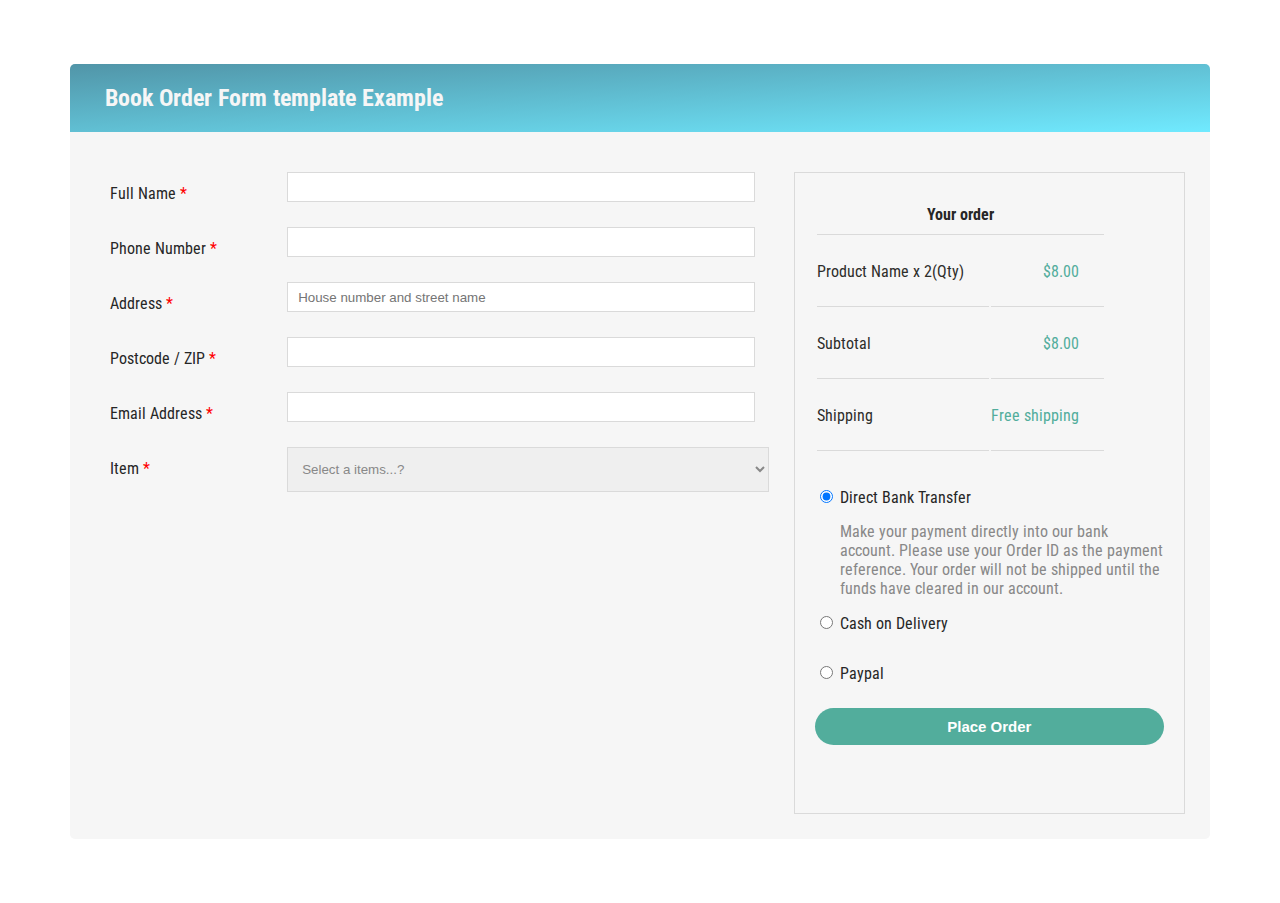
<file: order now.html>
<! DOCTYPE html>  
<html>  
<meta name="viewport" content="width=device-width, initial-scale=1">    
<meta charset="UTF-8">    
<title> Book Order </title>     
 </head>  
<style>  
@import url('https://fonts.googleapis.com/css?family=Roboto+Condensed:400,700');  
body {  
  font-family: 'Roboto Condensed', sans-serif;  
  color: #262626;  
  margin: 5% 0;  
}  
.container {  
  width: 100%;  
  padding-right: 15px;  
  padding-left: 15px;  
  margin-right: auto;  
  margin-left: auto;  
}  
@media (min-width: 1200px)  
{  
  .container {  
    max-width: 1140px;  
  }  
}  
.d-flex {  
  display: flex;  
  flex-direction: row;  
  background: #f6f6f6;  
  border-radius: 0 0 5px 5px;  
  padding: 25px;  
}  
form {  
  flex: 4;  
}  
.Yorder {  
  flex: 2;  
}  
.title {  
  background: -webkit-gradient(linear, left top, right bottom, color-stop(0, #5195A8), color-stop(100, #70EAFF));  
  background: -moz-linear-gradient(top left, #5195A8 0%, #70EAFF 100%);  
  background: -ms-linear-gradient(top left, #5195A8 0%, #70EAFF 100%);  
  background: -o-linear-gradient(top left, #5195A8 0%, #70EAFF 100%);  
  background: linear-gradient(to bottom right, #5195A8 0%, #70EAFF 100%);  
  border-radius: 5px 5px 0 0 ;  
  padding: 20px;  
  color: #f6f6f6;  
}  
h2 {  
  margin: 0;  
  padding-left: 15px;   
}  
.required {  
  color: red;  
}  
label {  
  display: block;  
  margin: 15px;  
}  
table {  
  display: block;  
  margin: 15px;  
}  
label>span {  
  float: left;  
  width: 25%;  
  margin-top: 12px;  
  padding-right: 10px;  
}  
input[type="email"]  
{  
  width: 70%;  
  height: 30px;  
  padding: 5px 10px;  
  margin-bottom: 10px;  
  border: 1px solid #dadada;  
  color: #888;  
}  
select  
{  
  width: 70%;  
  height: 30px;  
  padding: 5px 10px;  
  margin-bottom: 10px;  
  border: 1px solid #dadada;  
  color: #888;  
}  
input[type="text"] {  
  width: 70%;  
  height: 30px;  
  padding: 5px 10px;  
  margin-bottom: 10px;  
  border: 1px solid #dadada;  
  color: #888;  
}  
input[type="tel"]   
{  
  width: 70%;  
  height: 30px;  
  padding: 5px 10px;  
  margin-bottom: 10px;  
  border: 1px solid #dadada;  
  color: #888;  
}  
select {  
  width: 72%;  
  height: 45px;  
  padding: 5px 10px;  
  margin-bottom: 10px;  
}  
.Yorder {  
  margin-top: 15px;  
  height: 600px;  
  padding: 20px;  
  border: 1px solid #dadada;  
}  
table {  
  margin: 0;  
  padding: 0;  
}  
th {  
  border-bottom: 1px solid #dadada;  
  padding: 10px 0;  
}  
tr>td:nth-child(1) {  
  text-align: left;  
  color: #2d2d2a;  
}  
tr>td:nth-child(2) {  
  text-align: right;  
  color: #52ad9c;  
}  
td {  
  border-bottom: 1px solid #dadada;  
  padding: 25px 25px 25px 0;  
}  
p {  
  display: block;  
  color: #888;  
  margin: 0;  
  padding-left: 25px;  
}  
.Yorder>div {  
  padding: 15px 0;   
}  
button {  
  width: 100%;  
  margin-top: 10px;  
  padding: 10px;  
  border: none;  
  border-radius: 30px;  
  background: #52ad9c;  
  color: #fff;  
  font-size: 15px;  
  font-weight: bold;  
}  
button:hover {  
  cursor: pointer;  
  background: #428a7d;  
}  
</style>  
<body>  
<div class="container">  
  <div class="title">  
      <h2> Book Order Form template Example </h2>  
  </div>  
<div class="d-flex">  
  <form action="" method="">  
    <label>  
      <span class="fname"> Full Name <span class="required"> * </span></span>  
      <input type="text" name="fullname">  
    </label>  
    <label>  
      <span> Phone Number <span class="required">*</span></span>  
      <input type="tel" name="city">   
    </label>   
    <label>  
      <span> Address <span class="required"> * </span></span>  
      <input type="text" name="houseadd" placeholder="House number and street name" required>  
    </label>  
      <label>  
      <span> Postcode / ZIP <span class="required">*</span></span>  
      <input type="text" name="city">   
    </label>  
      
    <label>  
      <span> Email Address <span class="required">*</span></span>  
      <input type="email" name="city">   
    </label> 
    <label>  
      <span> Item <span class="required">*</span></span>  						
      <select name="selection">  
        <option value="select"> Select a items...? </option>  
        <option value="Shahi Paneer">Shahi Paneer</option>  
        <option value="Kadhai Paneer"> Kadhai Paneer</option>  
        <option value="Kadhai Paneer"> Kadhai Paneer </option>  
        <option value="Paneer Butter Masala"> Paneer Butter Masala</option>  
        <option value=" Mushroom Masala">  Mushroom Masala </option>  
        <option value="Malai Kofta"> Malai Kofta</option>  
        <option value="BOL">Bolivia</option>  
        <option value="BES">Bonaire</option>  
        <option value="BIH">Bosnia</option>  
        <option value="BWA">Botswana</option>  
        <option value="BVT">Bouvet Island</option>  
        <option value="BRA">Brazil</option>  
        <option value="CUB">Cuba</option>  
        <option value="CUW">Cura?ao</option>  
        <option value="CYP">Cyprus</option>  
        <option value="CZE">Czech Republic</option>  
        <option value="EST">Estonia</option>  
        <option value="ETH">Ethiopia</option>  
        <option value="FLK">Falkland Islands (Malvinas)</option>  
        <option value="LTU">Lithuania</option>  
        <option value="LUX">Luxembourg</option>  
        <option value="MAC">Macao</option>  
        <option value="MKD">Macedonia, the former Yugoslav Republic of</option>  
        <option value="MDG">Madagascar</option>  
        <option value="MCO">Monaco</option>  
        <option value="MNG">Mongolia</option>  
        <option value="MNE">Montenegro</option>  
        <option value="MSR">Montserrat</option>  
        <option value="MAR">Morocco</option>  
        <option value="NPL">Nepal</option>  
        <option value="BLM">Saint Barth?lemy</option>  
        <option value="SHN">Saint Helena, Ascension and Tristan da Cunha</option>  
        <option value="KNA">Saint Kitts and Nevis</option>  
        <option value="LCA">Saint Lucia</option>  
        <option value="MAF">Saint Martin (French part)</option>  
        <option value="SPM">Saint Pierre and Miquelon</option>  
        <option value="VCT">Saint Vincent and the Grenadines</option>  
        <option value="VNM">Viet Nam</option>  
        <option value="VGB">Virgin Islands, British</option>  
        <option value="VIR">Virgin Islands, U.S.</option>  
        <option value="WLF">Wallis and Futuna</option>  
        <option value="ESH">Western Sahara</option>  
        <option value="YEM">Yemen</option>  
        <option value="ZMB">Zambia</option>  
        <option value="ZWE">Zimbabwe</option>  
      </select>  
    </label>  
      
  </form>  
  <div class="Yorder">  
    <table>  
      <tr>  
        <th colspan="2"> Your order </th>  
      </tr>  
      <tr>  
        <td> Product Name x 2(Qty) </td>  
        <td> $8.00 </td>  
      </tr>  
      <tr>  
        <td> Subtotal </td>  
        <td> $8.00 </td>  
      </tr>  
      <tr>  
        <td> Shipping </td>  
        <td> Free shipping </td>  
      </tr>  
    </table><br>  
    <div>  
      <input type="radio" name="dbt" value="dbt" checked> Direct Bank Transfer  
    </div>  
    <p>  
        Make your payment directly into our bank account. Please use your Order ID as the payment reference. Your order will not be shipped until the funds have cleared in our account.  
    </p>  
    <div>  
      <input type="radio" name="dbt" value="cd"> Cash on Delivery  
    </div>  
    <div>  
      <input type="radio" name="dbt" value="cd"> Paypal <span>  
      </span>  
    </div>  
    <button type="button"> Place Order </button>  
  </div>  
 </div>  
</div>  
</body>  
</html>
</file>
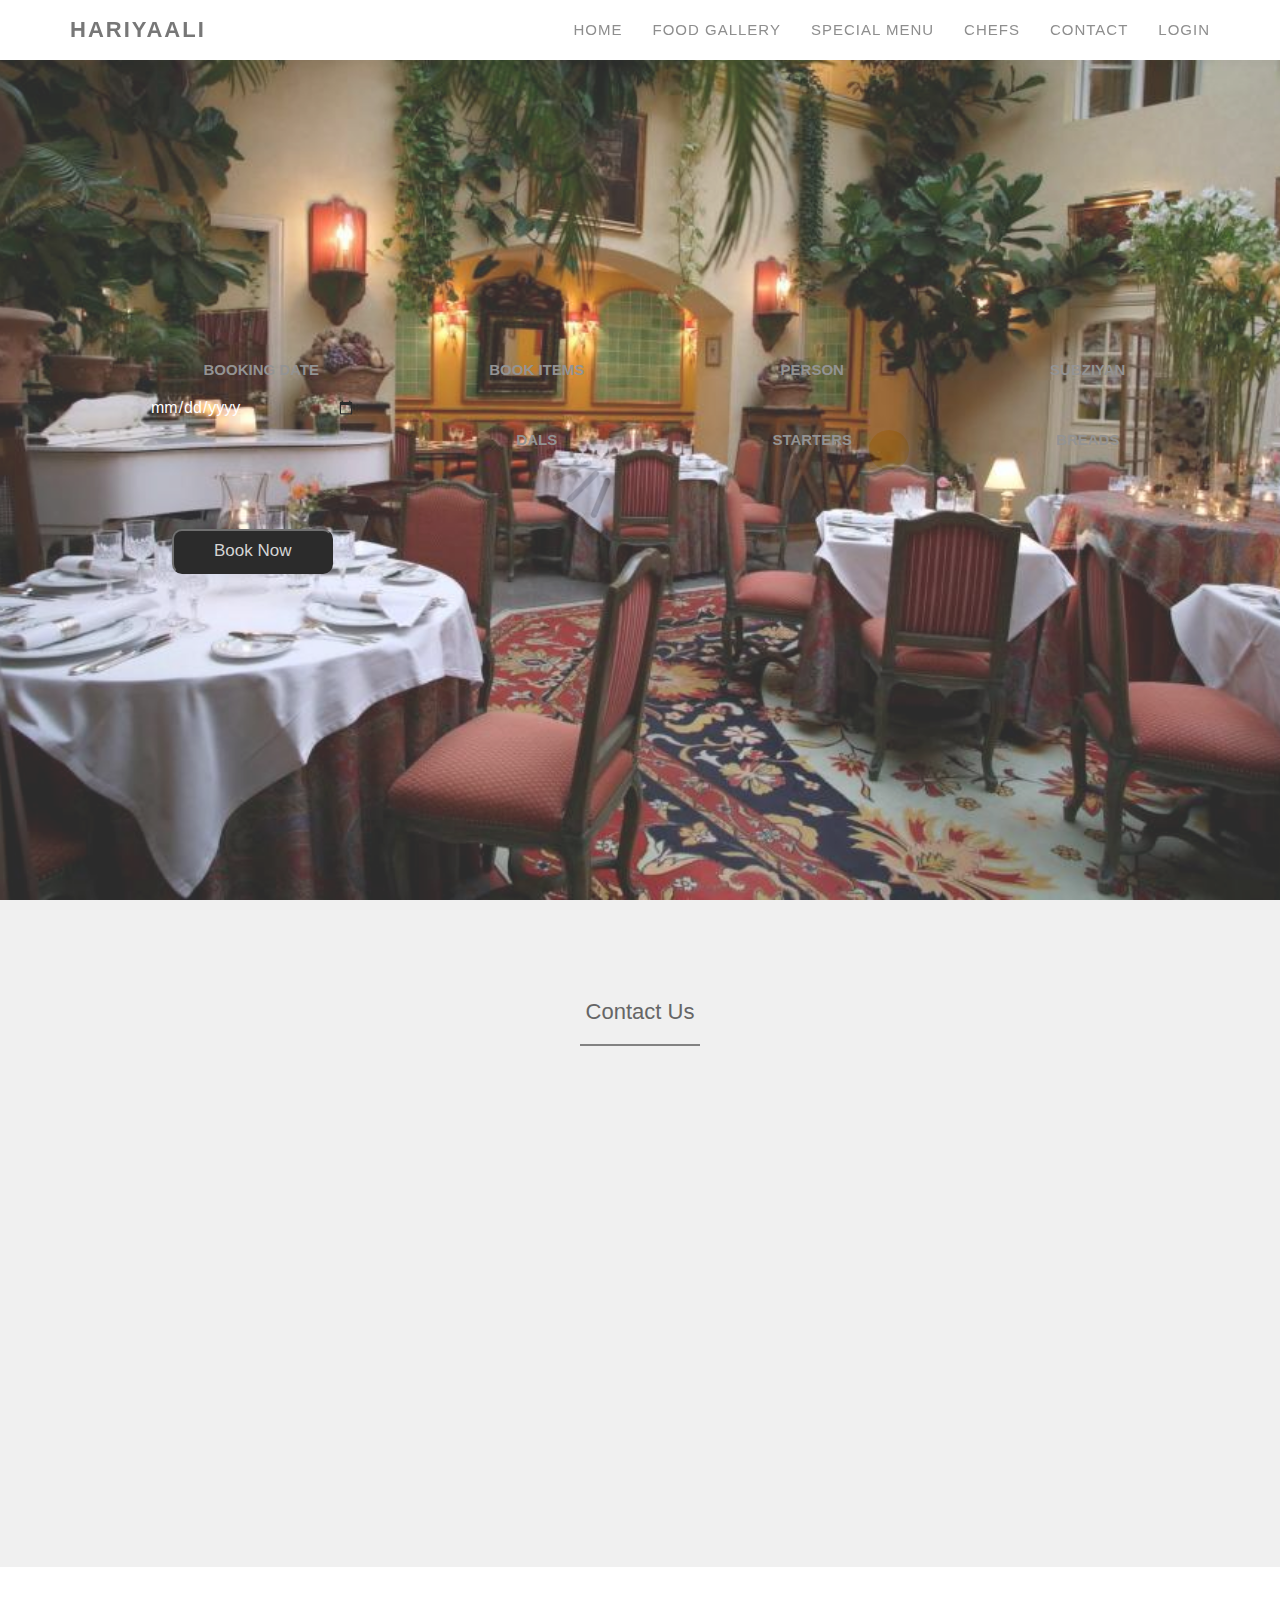
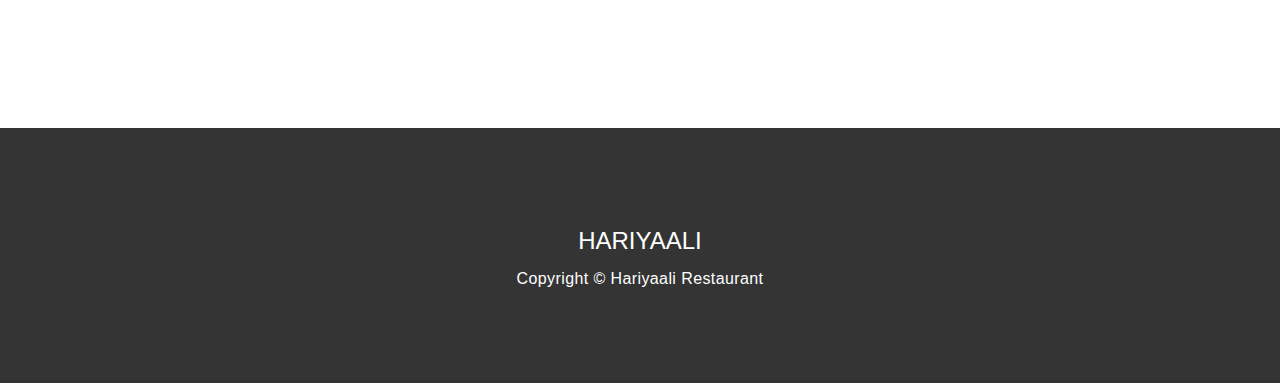
<file: ordernow.html>
<!DOCTYPE html>
<html lang="en">
<head>
	<meta charset="utf-8">
	<title>Restaurant</title>

	<meta http-equiv="X-UA-Compatible" content="IE=Edge">
	<meta name="viewport" content="width=device-width, initial-scale=1">
	<meta name="keywords" content="">
	<meta name="description" content="">

	<link rel="stylesheet" href="css/bootstrap.min.css">
	<link rel="stylesheet" href="css/animate.min.css">
	<link rel="stylesheet" href="css/font-awesome.min.css">
	<link rel="stylesheet" href="css/nivo-lightbox.css">
	<link rel="stylesheet" href="css/nivo_themes/default/default.css">
	<link rel="stylesheet" href="css/style.css">
	<link href='https://fonts.googleapis.com/css?family=Roboto:400,500' rel='stylesheet' type='text/css'>
<link href="order.css" rel="stylesheet">
</head>
<body>

<!-- preloader section -->
<section class="preloader">
	<div class="loader"><img src="images/loading.gif" alt="#" /></div>
	<div class="sk-spinner sk-spinner-pulse"></div>
</section>

<!-- navigation section -->
<section class="navbar navbar-default navbar-fixed-top" role="navigation">
	<div class="container">
		<div class="navbar-header">
			<button class="navbar-toggle" data-toggle="collapse" data-target=".navbar-collapse">
				<span class="icon icon-bar"></span>
				<span class="icon icon-bar"></span>
				<span class="icon icon-bar"></span>
			</button>
			<a href="#" class="navbar-brand">HARIYAALI</a>
		</div>
		<div class="collapse navbar-collapse">
			<ul class="nav navbar-nav navbar-right">
				<li><a href="./index.html" class="smoothScroll">HOME</a></li>
				<li><a href="./food gallery.html"  class="smoothScroll">FOOD GALLERY</a></li>
				<li><a href="./special menu.html" class="smoothScroll">SPECIAL MENU</a></li>
				<li><a href="./chefs.html" class="smoothScroll">CHEFS</a></li>
				<li><a href="./contact.html" class="smoothScroll">CONTACT</a></li>
				<li><a href="./Login.html"  class="smoothScroll">LOGIN</a></li>

			</ul>
		</div>
		
	</div>
</section>

<!-- home section -->
<section id="home" class="parallax-section">
	<div class="container">
		<div class="row">
	<section>
         <div class="container">
            <div class="row">
               <div class="col-md-12">
                  <form class="form_book">
                     <div class="row">
			<div class="col-md-3">
                           <label class="date">BOOKING DATE</label>
                           <input class="book_n"  type="date" >
                        </div>
                    	<div class="col-md-3">
                           <label class="date">BOOK ITEMS</label>
                           <input class="book_n"  type="item" >
                        </div>
			<div class="col-md-3">
                           <label class="date">PERSON</label>
                           <input class="book_n" placeholder="" type="type" name="">
                        </div>
                        <div class="col-md-3">
                           <label class="date">SUBZIYAN</label>
                           <input class="book_n" placeholder="" type="type" name="">
                        </div>
			<div class="col-md-3">
                           <label class="date">DALS</label>
                           <input class="book_n" placeholder="" type="type" name="">
                        </div>
			<div class="col-md-3">
                           <label class="date">STARTERS</label>
                           <input class="book_n" placeholder="" type="type" name="">
                        </div>
			<div class="col-md-3">
                           <label class="date">BREADS</label>
                           <input class="book_n" placeholder="" type="type" name="">
                        </div>
		
                        <div class="col-md-3">
                           <button class="book_btn">Book Now</button>
                        </div>
                     </div>
                  </form>
               </div>
            </div>
         </div>
      </section>
			
		</div>
	</div>		
</section>

<!-- contact section -->
<section id="contact" class="parallax-section">
	<div class="container">
		<div class="row">
			<div class="col-md-offset-1 col-md-10 col-sm-12 text-center">
				<h1 class="heading">Contact Us</h1>
				<hr>
			</div>
			<div class="col-md-offset-1 col-md-10 col-sm-12 wow fadeIn" data-wow-delay="0.9s">
				<form action="#" method="post">
					<div class="col-md-6 col-sm-6">
						<input name="name" type="text" class="form-control" id="name" placeholder="Name">
				  </div>
					<div class="col-md-6 col-sm-6">
						<input name="email" type="email" class="form-control" id="email" placeholder="Email">
				  </div>
					<div class="col-md-6 col-sm-6">
						<input name="phone" type="phone" class="form-control" id="phone" placeholder="Phone">
				  </div>
					<div class="col-md-6 col-sm-6">
						<input name="day" type="day" class="form-control" id="day" placeholder="Day">
						
				  </div>
					<div class="col-md-12 col-sm-12">
						<textarea name="message" rows="8" class="form-control" id="message" placeholder="Message"></textarea>
				  </div>
					<div class="col-md-offset-3 col-md-6 col-sm-offset-3 col-sm-6">
						<input name="submit" type="submit" class="form-control" id="submit" value="make a reservation">
					</div>
				</form>
			</div>
			<div class="col-md-2 col-sm-1"></div>
		</div>
	</div>
</section>

<!-- footer section -->
<footer class="parallax-section">
	<div class="container">
		<div class="row">
			<div class="col-md-4 col-sm-4 wow fadeInUp" data-wow-delay="0.6s">
			</div>
		</div>
	</div>
</footer>


<!-- copyright section -->
<section id="copyright">
	<div class="container">
		<div class="row">
			<div class="col-md-12 col-sm-12">
				<h3>HARIYAALI</h3>
				<p>Copyright © Hariyaali Restaurant </P> 
                

			</div>
		</div>
	</div>
</section>

<!-- JAVASCRIPT JS FILES -->	
<script src="js/jquery.js"></script>
<script src="js/bootstrap.min.js"></script>
<script src="js/jquery.parallax.js"></script>
<script src="js/smoothscroll.js"></script>
<script src="js/nivo-lightbox.min.js"></script>
<script src="js/wow.min.js"></script>
<script src="js/custom.js"></script>
</body>
</html>
</file>
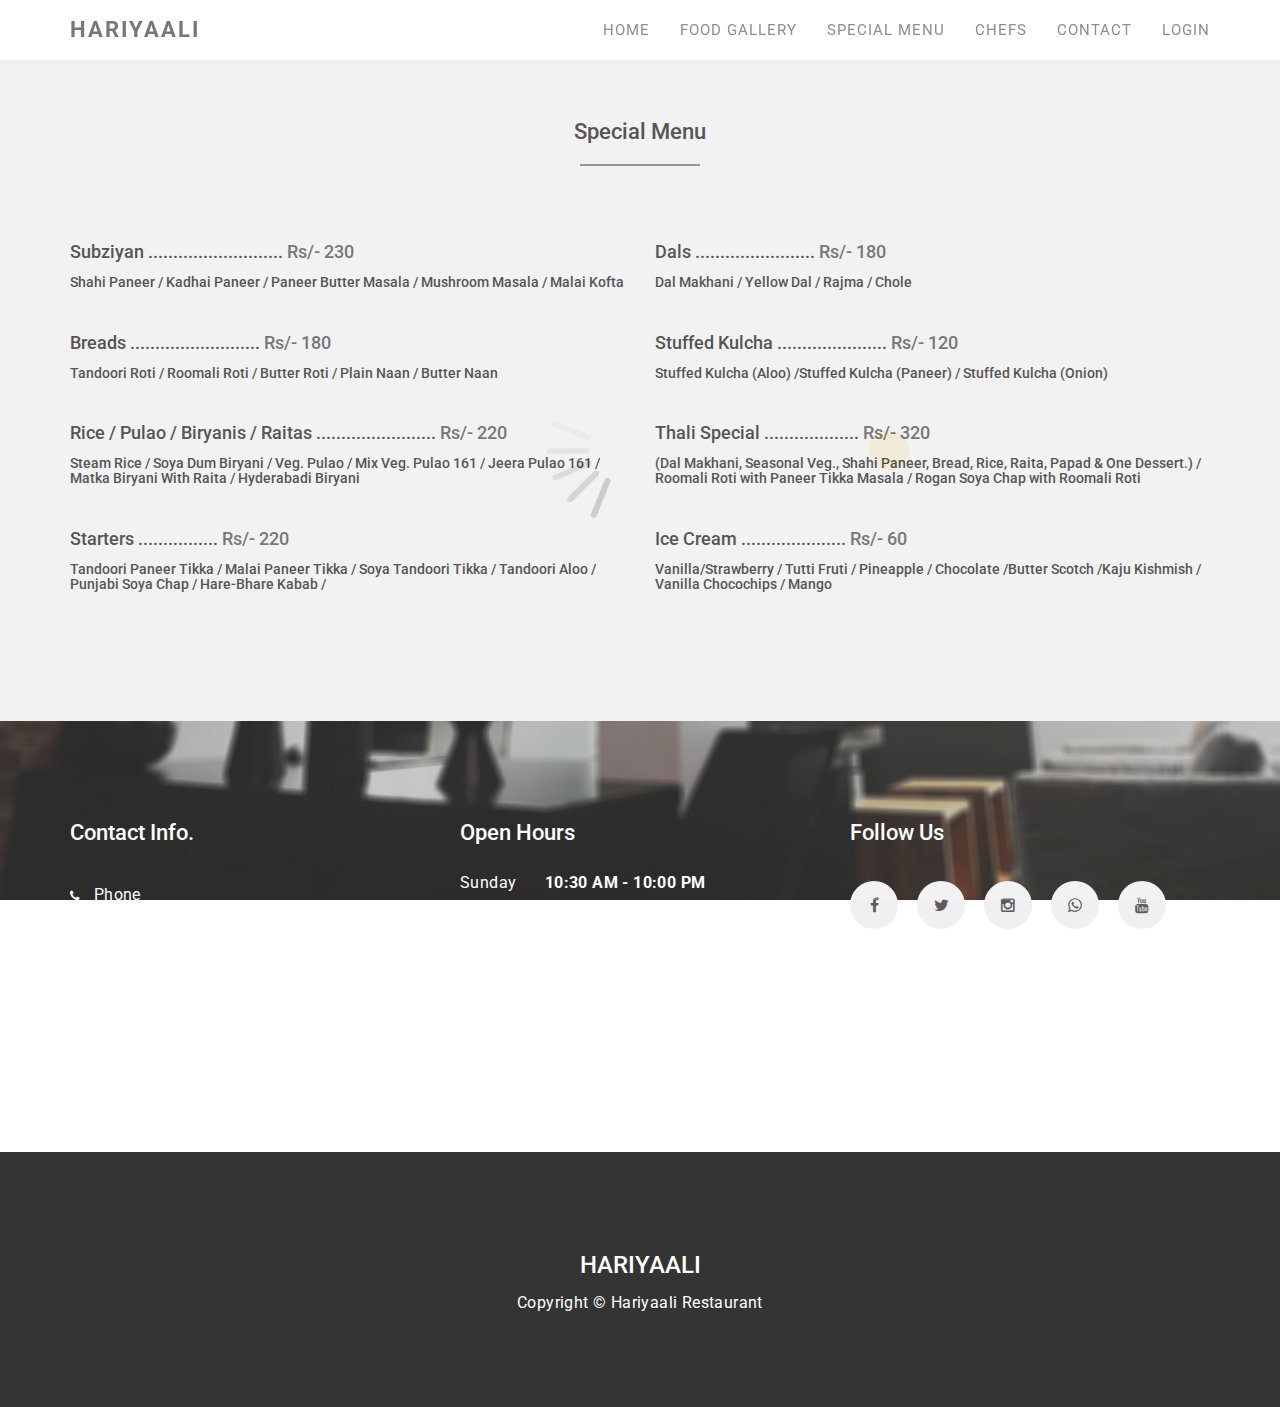
<file: special menu.html>
<!DOCTYPE html>
<html lang="en">
<head>
	<meta charset="utf-8">
	<title>Restaurant</title>

	<meta http-equiv="X-UA-Compatible" content="IE=Edge">
	<meta name="viewport" content="width=device-width, initial-scale=1">
	<meta name="keywords" content="">
	<meta name="description" content="">

	<link rel="stylesheet" href="css/bootstrap.min.css">
	<link rel="stylesheet" href="css/animate.min.css">
	<link rel="stylesheet" href="css/font-awesome.min.css">
	<link rel="stylesheet" href="css/nivo-lightbox.css">
	<link rel="stylesheet" href="css/nivo_themes/default/default.css">
	<link rel="stylesheet" href="css/style.css">
	<link href='https://fonts.googleapis.com/css?family=Roboto:400,500' rel='stylesheet' type='text/css'>

</head>
<body>

<!-- preloader section -->
<section class="preloader">
	<div class="loader"><img src="images/loading.gif" alt="#" /></div>
	<div class="sk-spinner sk-spinner-pulse"></div>
</section>

<!-- navigation section -->
<section class="navbar navbar-default navbar-fixed-top" role="navigation">
	<div class="container">
		<div class="navbar-header">
			<button class="navbar-toggle" data-toggle="collapse" data-target=".navbar-collapse">
				<span class="icon icon-bar"></span>
				<span class="icon icon-bar"></span>
				<span class="icon icon-bar"></span>
			</button>
			<a href="#" class="navbar-brand">HARIYAALI</a>
		</div>
		<div class="collapse navbar-collapse">
			<ul class="nav navbar-nav navbar-right">
				<li><a href="./index.html" class="smoothScroll">HOME</a></li>
				<li><a href="./food gallery.html"  class="smoothScroll">FOOD GALLERY</a></li>
				<li><a href="./special menu.html" class="smoothScroll">SPECIAL MENU</a></li>
				<li><a href="./chefs.html" class="smoothScroll">CHEFS</a></li>
				<li><a href="./contact.html" class="smoothScroll">CONTACT</a></li>
				<li><a href="./Login.html"  class="smoothScroll">LOGIN</a></li>

			</ul>
		</div>
		
	</div>
</section>

<!-- menu section -->
<section id="menu" class="parallax-section">
	<div class="container">
		<div class="row">
			<div class="col-md-offset-2 col-md-8 col-sm-12 text-center">
				<h1 class="heading">Special Menu</h1>
				<hr>
			</div>
			<div class="col-md-6 col-sm-6">
				<h4>Subziyan ........................... <span>Rs/- 230</span></h4>
				<h5>Shahi Paneer  /  Kadhai Paneer  /  Paneer Butter Masala  /  Mushroom Masala  /  Malai Kofta</h5>
			</div>
			<div class="col-md-6 col-sm-6">
				<h4>Dals ........................ <span>Rs/- 180</span></h4>
				<h5>Dal Makhani	/ Yellow Dal  / Rajma /  Chole </h5>
			</div>
			<div class="col-md-6 col-sm-6">
				<h4>Breads .......................... <span>Rs/- 180</span></h4>
				<h5>Tandoori Roti  /  Roomali Roti  /  Butter Roti  / Plain Naan	/ Butter Naan</h5>
			</div>
			<div class="col-md-6 col-sm-6">
				<h4>Stuffed Kulcha ...................... <span>Rs/- 120</span></h4>
				<h5>Stuffed Kulcha (Aloo)  /Stuffed Kulcha (Paneer) /  Stuffed Kulcha (Onion)</h5>
			</div>
			<div class="col-md-6 col-sm-6">
				<h4>Rice / Pulao / Biryanis / Raitas ........................ <span>Rs/- 220</span></h4>
				<h5>Steam Rice  /  Soya Dum Biryani  /  Veg. Pulao  /  Mix Veg. Pulao	161  /  Jeera Pulao	161  /  Matka Biryani With Raita /  Hyderabadi Biryani </h5>
			</div>
			<div class="col-md-6 col-sm-6">
				<h4>Thali Special ................... <span>Rs/- 320</span></h4>
				<h5>(Dal Makhani, Seasonal Veg., Shahi Paneer, Bread, Rice, Raita, Papad & One Dessert.) /  Roomali Roti with Paneer Tikka Masala  /    Rogan Soya Chap with Roomali Roti</h5>
			</div>
			<div class="col-md-6 col-sm-6">
				<h4>Starters ................ <span>Rs/- 220</span></h4>
				<h5>Tandoori Paneer Tikka / Malai Paneer Tikka / Soya Tandoori Tikka /  Tandoori Aloo	/  Punjabi Soya Chap  /  Hare-Bhare Kabab  /</h5>
			</div>
			<div class="col-md-6 col-sm-6">
				<h4>Ice Cream ..................... <span>Rs/- 60</span></h4>
				<h5> Vanilla/Strawberry / Tutti Fruti	/  Pineapple  /  Chocolate  /Butter Scotch  /Kaju Kishmish  /  Vanilla Chocochips  /  Mango</h5>
			</div>
		</div>
	</div>
</section>
<!-- footer section -->
<footer class="parallax-section">
	<div class="container">
		<div class="row">
			<div class="col-md-4 col-sm-4 wow fadeInUp" data-wow-delay="0.6s">
				<h2 class="heading">Contact Info.</h2>
				<div class="ph">
					<p><i class="fa fa-phone"></i> Phone</p>
					<h4>+91-8817-80-4505, +91-9131-8519-86</h4>
				</div>
				<div class="address">
					<p><i class="fa fa-map-marker"></i> Our Location</p>
					<h4>Main Market road, Unchehra, Satna Madhya Pradesh, 485661 </h4>
				</div>
			</div>
			<div class="col-md-4 col-sm-4 wow fadeInUp" data-wow-delay="0.6s">
				<h2 class="heading">Open Hours</h2>
					<p>Sunday <span>10:30 AM - 10:00 PM</span></p>
					<p>Mon-Fri <span>9:00 AM - 8:00 PM</span></p>
					<p>Saturday <span>11:30 AM - 10:00 PM</span></p>
			</div>
			<div class="col-md-4 col-sm-4 wow fadeInUp" data-wow-delay="0.6s">
				<h2 class="heading">Follow Us</h2>
				<ul class="social-icon">
					<li><a href="#" class="fa fa-facebook wow bounceIn" data-wow-delay="0.3s"></a></li>
					<li><a href="#" class="fa fa-twitter wow bounceIn" data-wow-delay="0.6s"></a></li>
					<li><a href="#" class="fa fa-instagram wow bounceIn" data-wow-delay="0.9s"></a></li>
					<li><a href="#" class="fa fa-whatsapp wow bounceIn" data-wow-delay="0.9s"></a></li>
					<li><a href="#" class="fa fa-youtube wow bounceIn" data-wow-delay="0.9s"></a></li>
				</ul>
			</div>
			<div class="col-md-4 col-sm-4 wow fadeInUp" data-wow-delay="0.6s">
				<h2 class="heading"> </h2>
			</div>
		</div>
	</div>
</footer>


<!-- copyright section -->
<section id="copyright">
	<div class="container">
		<div class="row">
			<div class="col-md-12 col-sm-12">
				<h3>HARIYAALI</h3>
				<p>Copyright © Hariyaali Restaurant </P> 
                

			</div>
		</div>
	</div>
</section>

<!-- JAVASCRIPT JS FILES -->	
<script src="js/jquery.js"></script>
<script src="js/bootstrap.min.js"></script>
<script src="js/jquery.parallax.js"></script>
<script src="js/smoothscroll.js"></script>
<script src="js/nivo-lightbox.min.js"></script>
<script src="js/wow.min.js"></script>
<script src="js/custom.js"></script>

</body>
</html>
</file>
<file: css/style.css>
/*
	Hariyaali 

*/

body
	{
		background: #ffffff;
    font-family: 'Roboto', sans-serif;
    font-weight: 400;
    position: relative;
	}

.heading {
  font-size: 22px;
  font-weight: 500;
}

.subheading {
  font-size: 16px;
  padding-bottom: 60px;
}

p {
  color: #848484;
  font-weight: 400;
  font-size: 16px;
  letter-spacing: 0.4px;
  line-height: 28px;
}

hr {
	border-top: 2px solid #828282;
	width: 120px;
}

#menu, #gallery, #team {
	padding-top: 100px;
	padding-bottom: 100px;
}
#menu, #contact {
  background: #f0f0f0;
}



.parallax-section {
  background-attachment: fixed !important;
  background-size: cover !important;
}

/* preloader section */
.preloader  {
        position: fixed;
        top: 0;
        left: 0;
        width: 100%;
        height: 100%;
        z-index: 99999;
        display: -webkit-flex;
        display: -ms-flexbox;
        display: flex;
        -webkit-flex-flow: row nowrap;
            -ms-flex-flow: row nowrap;
                flex-flow: row nowrap;
        -webkit-justify-content: center;
            -ms-flex-pack: center;
                justify-content: center;
        -webkit-align-items: center;
            -ms-flex-align: center;
                align-items: center;
        background: none repeat scroll 0 0 #fff;
    }
.sk-spinner-pulse {
  width: 40px;
  height: 40px;
  background-color: #F6D76B;
  border-radius: 100%;
  -webkit-animation: sk-pulseScaleOut 1s infinite ease-in-out;
          animation: sk-pulseScaleOut 1s infinite ease-in-out; }

@-webkit-keyframes sk-pulseScaleOut {
  0% {
    -webkit-transform: scale(0);
            transform: scale(0); }
  100% {
    -webkit-transform: scale(1);
            transform: scale(1);
    opacity: 0; } }

@keyframes sk-pulseScaleOut {
  0% {
    -webkit-transform: scale(0);
            transform: scale(0); }
  100% {
    -webkit-transform: scale(1);
            transform: scale(1);
    opacity: 0; } }


/* start navigation */
.navbar-default {
  background: #ffffff;
  box-shadow: 0px 2px 8px 0px rgba(50, 50, 50, 0.04);
  border: none;
  margin-bottom: 0;
}
.navbar-brand, .navbar-nav li a {
  line-height: 30px;
}
.navbar-default .navbar-brand  {
  color: #5C5C5C;
  font-size: 22px;
  font-weight: bold;
  letter-spacing: 2px;
}
.navbar-default .navbar-nav li a {
  font-size: 15px;
  letter-spacing: 1px;
}

/* home section */
#home {
  background: url('../images/home-bg.jpg') 50% 0 repeat-y fixed;
  -webkit-background-size: cover;
  background-size: cover;
  background-position: center;
  color: #ffffff;
  display: -webkit-box;
  display: -webkit-flex;
  display: -ms-flexbox;
  display: flex;
  -webkit-box-align: center;
  -webkit-align-items: center;
      -ms-flex-align: center;
          align-items: center;
  height: 100vh;
  text-align: center;
}
#home h1 {
  font-size: 35px;
  letter-spacing: 8px;
  font-style: normal;
  padding-top: 15px;
}
#home .btn {
  background: transparent;
  border-radius: 0;
  border: 3px solid #ffffff;
  color: #ffffff;
  font-weight: bold;
  letter-spacing: 2px;
  padding: 16px 42px;
  margin-top: 40px;
  transition: all 0.4s ease-in-out;
}
#home .btn:hover {
  background: #ffffff;
  color: #202020;
}

/* team section */
#team {
  text-align: center;
}
#team h3 {
  font-size: 18px;
  line-height: 4px;
}
#team h4 {
  color: #5C5C5C;
  padding-top: 24px;
}
#team .col-md-4 {
 padding-top: 42px;
}

/* menu section */
#menu h4 {
	line-height: 1.5;
}
#menu .col-md-8 {
  padding-bottom: 42px;
}
#menu .col-md-6 {
  padding-bottom: 18px;
}
#menu span {
  color: #5C5C5C;
}

/* gallery section */
#gallery {
  padding-top: 80px;
  padding-bottom: 80px;
}
#gallery .col-md-4 {
  padding-top: 52px;
}
#gallery img {
  width: 100%;
  padding-bottom: 18px;
}
#gallery .col-md-4 div {
  position: relative;
  bottom: 18px;
  padding-bottom: 12px;
}
#gallery h3 {
  font-size: 18px;
  line-height: 8px;
}

/* contact section */
#contact {
  padding-top: 80px;
  padding-bottom: 100px;
}
#contact .col-md-8 {
  margin-bottom: 32px;
}
#contact .form-control {
  background: #ffffff;
  border: none;
  border-radius: 0;
  box-shadow: none;
  margin-top: 10px;
  margin-bottom: 10px;
  transition: all 0.4s ease-in-out;
}
#contact .form-control:focus {
  border-color: #f9f9f9;
}
#contact input {
  height: 48px;
}
#contact input[type="submit"] {
  background: transparent;
  border: 2px solid #999;
  border-radius: 10px;
  letter-spacing: 2px;
  margin-top: 12px;
  height: 50px;
}
#contact input[type="submit"]:hover {
  background: #999;
  color: #ffffff;
}

/* login section */

logincenter{
	margin: 0;
	padding: 0;
	background: #fff;

	color: #fff;
	font-family: Arial;
	font-size: 12px;
}

.logincenter{
	position: center;
	top: -20px;
	left: -20px;
	right: -40px;
	bottom: -40px;
	width: auto;
	height: auto;
	background-image: url('../images/home-bg.jpg') 50% 0 repeat-y fixed;
	background-size: cover;
	-webkit-filter: blur 10px;
	z-index: 0;
}

.grad{
	position: center;
	top: -20px;
	left: -20px;
	right: -40px;
	bottom: -40px;
	width: auto;
	height: auto;
	background: -webkit-gradient(linear, left top, left bottom, color-stop(0%,rgba(0,0,0,0)), color-stop(100%,rgba(0,0,0,0.65))); /* Chrome,Safari4+ */
	z-index: 1;
	opacity: 0.7;
}

.header{
	position: center;
	top: calc(50% - 35px);
	left: calc(50% - 255px);
	z-index: 2;
}

.header div{
	float: top;
	color: #fff;
	font-family: 'Exo', sans-serif;
	font-size: 35px;
	font-weight: 200;
}

.header div span{
	color: #5379fa !important;
}

.login{
	position: center;
	top: calc(50% - 75px);
	center: calc(50% - 50px);
	height: 150px;
	width: 350px;
	padding: 10px;
	z-index: 4;
}

.login input[type=text]{
	width: 250px;
	height: 30px;
	background: transparent;
	border: 1px solid rgba(255,255,255,0.6);
	border-radius: 2px;
	color: #fff;
	font-family: 'Exo', sans-serif;
	font-size: 16px;
	font-weight: 400;
	padding: 4px;
}

.login input[type=password]{
	width: 250px;
	height: 30px;
	background: transparent;
	border: 1px solid rgba(255,255,255,0.6);
	border-radius: 2px;
	color: #fff;
	font-family: 'Exo', sans-serif;
	font-size: 16px;
	font-weight: 400;
	padding: 4px;
	margin-top: 10px;
}

.login input[type=button]{
	width: 260px;
	height: 35px;
	background: #fff;
	border: 1px solid #fff;
	cursor: pointer;
	border-radius: 2px;
	color: #a18d6c;
	font-family: 'Exo', sans-serif;
	font-size: 16px;
	font-weight: 400;
	padding: 6px;
	margin-top: 10px;
}

.login input[type=button]:hover{
	opacity: 0.8;
}

.login input[type=button]:active{
	opacity: 0.6;
}

.login input[type=text]:focus{
	outline: none;
	border: 1px solid rgba(255,255,255,0.9);
}

.login input[type=password]:focus{
	outline: none;
	border: 1px solid rgba(255,255,255,0.9);
}

.login input[type=button]:focus{
	outline: none;
}

::-webkit-input-placeholder{
   color: rgba(255,255,255,0.6);
}

::-moz-input-placeholder{
   color: rgba(255,255,255,0.6);
}

/* footer section */
footer {
  background: url('../images/footer-bg.jpg') 50% 0 repeat-y fixed;
  -webkit-background-size: cover;
  background-size: cover;
  background-position: center;
  color: #ffffff;
  padding-top: 80px;
  padding-bottom: 80px;
}
footer h2 {
  padding-bottom: 14px;
}
footer h3 {
  padding-top: 8px;
}
footer p {
  color: #ffffff;
}
footer span {
  font-weight: bold;
  padding-left: 24px;
}
footer .ph, footer .address {
  padding-top: 12px;
  padding-bottom: 12px;
}
footer .fa {
  font-size: 12px;
  padding-right: 10px;
}

/* social icon */
.social-icon {
  padding: 0;
}
.social-icon li {
  list-style: none;
  display: inline-block;
  padding: 0;
}
.social-icon li a {
  background: #f0f0f0;
  border-radius: 50%;
  color: #5C5C5C;
  font-size: 16px;
  width: 48px;
  height: 48px;
  line-height: 48px;
  text-align: center;
  text-decoration: none;
  transition: all 0.4s ease-in-out;
  margin-top: 12px;
  margin-right: 16px;
  top: 0;
  position: relative;
  padding: 0;
}
.social-icon li a:hover {
  background: #F6D76B;
  top: 5px;
}

/* copyright section */
#copyright {
  background: #343434;
  color: #ffffff;
  padding-top: 80px;
  padding-bottom: 80px;
  text-align: center;
}
#copyright p {
  color: #ffffff;
}
#copyright a {
  color: #ffffff;
}
#copyright a:hover {
  color: #FF0;
}
</file>
<file: order.css>
body {
     color: #666666;
     font-size: 14px;
     font-family: 'Raleway', sans-serif;
     line-height: 1.80857;
     font-weight: normal;
}
.form_book {
     background: 
     margin-top: -104px;
     padding: 30px 8px 0px 60px;
     border-radius: 40px 40px 0px 0px;
}

.form_book .date {
     color: #7e7e7e;
     font-weight: bold;
     font-size: 15px;
     text-transform: uppercase;
     padding-left: 17px;
}

.book_n {
    border: inherit;
    border-radius: 20px;
    background: transparent;
    width: 100%;
    font-size: 16px;
    height: auto;
    line-height: normal;
    padding: 10px 20px;
     -webkit-appearance: none !important;
}


.book_btn {
     font-size: 17px;
     background-color: #000;
     color: #ccc;
     font-weight: 500;
     padding: 5px 0px;
     width: 100%;
     max-width: 161px;
     text-align: center;
     display: inline-block;
     transition: ease-in all 0.5s;
     border-radius: 10px;
     margin-top: 33px;
}

.book_btn:hover {
     background-color: #eec237;
     color: #fff;
     transition: ease-in all 0.5s;
     border-radius: 25px
}


/** banner section **
</file>
<file: css/login.css>
#login-form-wrap {
  background: tansparent;
  width: 50%;
  margin: 30px auto;
  text-align: center;
  padding: 20px 0 0 0;
  border-radius: 6px;
  box-shadow: 0px 30px 50px 0px rgba(0, 0, 0, 0.2);
}

#login-form {
  padding: 0 60px;
}

input {
  display: block;
  box-sizing: border-box;
  width: 100%;
  outline: none;
  height: 60px;
  line-height: 60px;
  border-radius: 4px;
}

input[type="text"],
input[type="email"] {
  width: 100%;
  padding: 0 0 0 10px;
  margin: 0;
  color: #8a8b8e;
  border: 1px solid #c2c0ca;
  font-style: normal;
  font-size: 16px;
  -webkit-appearance: none;
     -moz-appearance: none;
          appearance: none;
  position: relative;
  display: inline-block;
  background: none;
}
input[type="text"]:focus,
input[type="email"]:focus {
  border-color: #3ca9e2;
}
input[type="text"]:focus:invalid,
input[type="email"]:focus:invalid {
  color: #cc1e2b;
  border-color: #cc1e2b;
}
input[type="text"]:valid ~ .validation,
input[type="email"]:valid ~ .validation {
  display: block;
  border-color: #0C0;
}
input[type="text"]:valid ~ .validation span,
input[type="email"]:valid ~ .validation span {
  background: #0C0;
  position: absolute;
  border-radius: 6px;
}
input[type="text"]:valid ~ .validation span:first-child,
input[type="email"]:valid ~ .validation span:first-child {
  top: 30px;
  left: 14px;
  width: 20px;
  height: 3px;
  -webkit-transform: rotate(-45deg);
          transform: rotate(-45deg);
}
input[type="text"]:valid ~ .validation span:last-child,
input[type="email"]:valid ~ .validation span:last-child {
  top: 35px;
  left: 8px;
  width: 11px;
  height: 3px;
  -webkit-transform: rotate(45deg);
          transform: rotate(45deg);
}

.validation {
  display: none;
  position: absolute;
  content: " ";
  height: 60px;
  width: 30px;
  right: 15px;
  top: 0px;
}

input[type="submit"] {
  border: none;
  display: block;
  background-color: #3ca9e2;
  color: #fff;
  font-weight: bold;
  text-transform: uppercase;
  cursor: pointer;
  -webkit-transition: all 0.2s ease;
  transition: all 0.2s ease;
  font-size: 18px;
  position: relative;
  display: inline-block;
  cursor: pointer;
  text-align: center;
}
input[type="submit"]:hover {
  background-color: #329dd5;
  -webkit-transition: all 0.2s ease;
  transition: all 0.2s ease;
}

#create-account-wrap {
  background-color: #eeedf1;
  color: #8a8b8e;
  font-size: 14px;
  width: 100%;
  padding: 10px 0;
  border-radius: 0 0 4px 4px;
}
</file>
<file: css/nivo_themes/default/default.css>
/*
 * Nivo Lightbox Default Theme v1.0
 * http://dev7studios.com/nivo-lightbox
 *
 * Copyright 2013, Dev7studios
 * Free to use and abuse under the MIT license.
 * http://www.opensource.org/licenses/mit-license.php
 */
 
.nivo-lightbox-theme-default.nivo-lightbox-overlay { 
	background: #666;
	background: rgba(0,0,0,0.6); 
}
.nivo-lightbox-theme-default .nivo-lightbox-content.nivo-lightbox-loading { background: url(loading.gif) no-repeat 50% 50%; }

.nivo-lightbox-theme-default .nivo-lightbox-nav {
	top: 10%;
	width: 8%;
	height: 80%;
	text-indent: -9999px;
	background-repeat: no-repeat;
	background-position: 50% 50%;
	opacity: 0.5;
}
.nivo-lightbox-theme-default .nivo-lightbox-nav:hover { 
	opacity: 1; 
	background-color: rgba(0,0,0,0.5);
}
.nivo-lightbox-theme-default .nivo-lightbox-prev { 
	background-image: url(prev.png); 
	border-radius: 0 3px 3px 0;
}
.nivo-lightbox-theme-default .nivo-lightbox-next { 
	background-image: url(next.png); 
	border-radius: 3px 0 0 3px;
}

.nivo-lightbox-theme-default .nivo-lightbox-close {
	display: block;
	background: url(close.png) no-repeat;
	width: 48px;
	height: 48px;
	text-indent: -9999px;
	padding: 5px;
	opacity: 0.5;
}
.nivo-lightbox-theme-default .nivo-lightbox-close:hover { opacity: 1; }

.nivo-lightbox-theme-default .nivo-lightbox-title-wrap { bottom: -7%; }
.nivo-lightbox-theme-default .nivo-lightbox-title {
	font: 14px/20px 'Helvetica Neue', Helvetica, Arial, sans-serif;
	font-style: normal;
	font-weight: normal;
	background: #000;
	color: #fff;
	padding: 7px 15px;
	border-radius: 30px;
}

.nivo-lightbox-theme-default .nivo-lightbox-image img {
	background: #fff;
	-webkit-box-shadow: 0px 1px 1px rgba(0,0,0,0.4);
	        box-shadow: 0px 1px 1px rgba(0,0,0,0.4);
}
.nivo-lightbox-theme-default .nivo-lightbox-ajax,
.nivo-lightbox-theme-default .nivo-lightbox-inline {
	background: #fff;
	padding: 40px;
	-webkit-box-shadow: 0px 1px 1px rgba(0,0,0,0.4);
	        box-shadow: 0px 1px 1px rgba(0,0,0,0.4);
}

@media (-webkit-min-device-pixel-ratio: 1.3),
       (-o-min-device-pixel-ratio: 2.6/2),
       (min--moz-device-pixel-ratio: 1.3),
       (min-device-pixel-ratio: 1.3),
       (min-resolution: 1.3dppx) {

	.nivo-lightbox-theme-default .nivo-lightbox-content.nivo-lightbox-loading { 
		background-image: url(loading@2x.gif); 
		-webkit-background-size: 32px 32px; 
		        background-size: 32px 32px;
	}
	.nivo-lightbox-theme-default .nivo-lightbox-prev { 
		background-image: url(prev@2x.png); 
		-webkit-background-size: 48px 48px; 
		        background-size: 48px 48px;
	}
	.nivo-lightbox-theme-default .nivo-lightbox-next { 
		background-image: url(next@2x.png); 
		-webkit-background-size: 48px 48px; 
		        background-size: 48px 48px;
	}
	.nivo-lightbox-theme-default .nivo-lightbox-close { 
		background-image: url(close@2x.png); 
		-webkit-background-size: 16px 16px; 
		        background-size: 16px 16px;
	}
	
}
</file>
